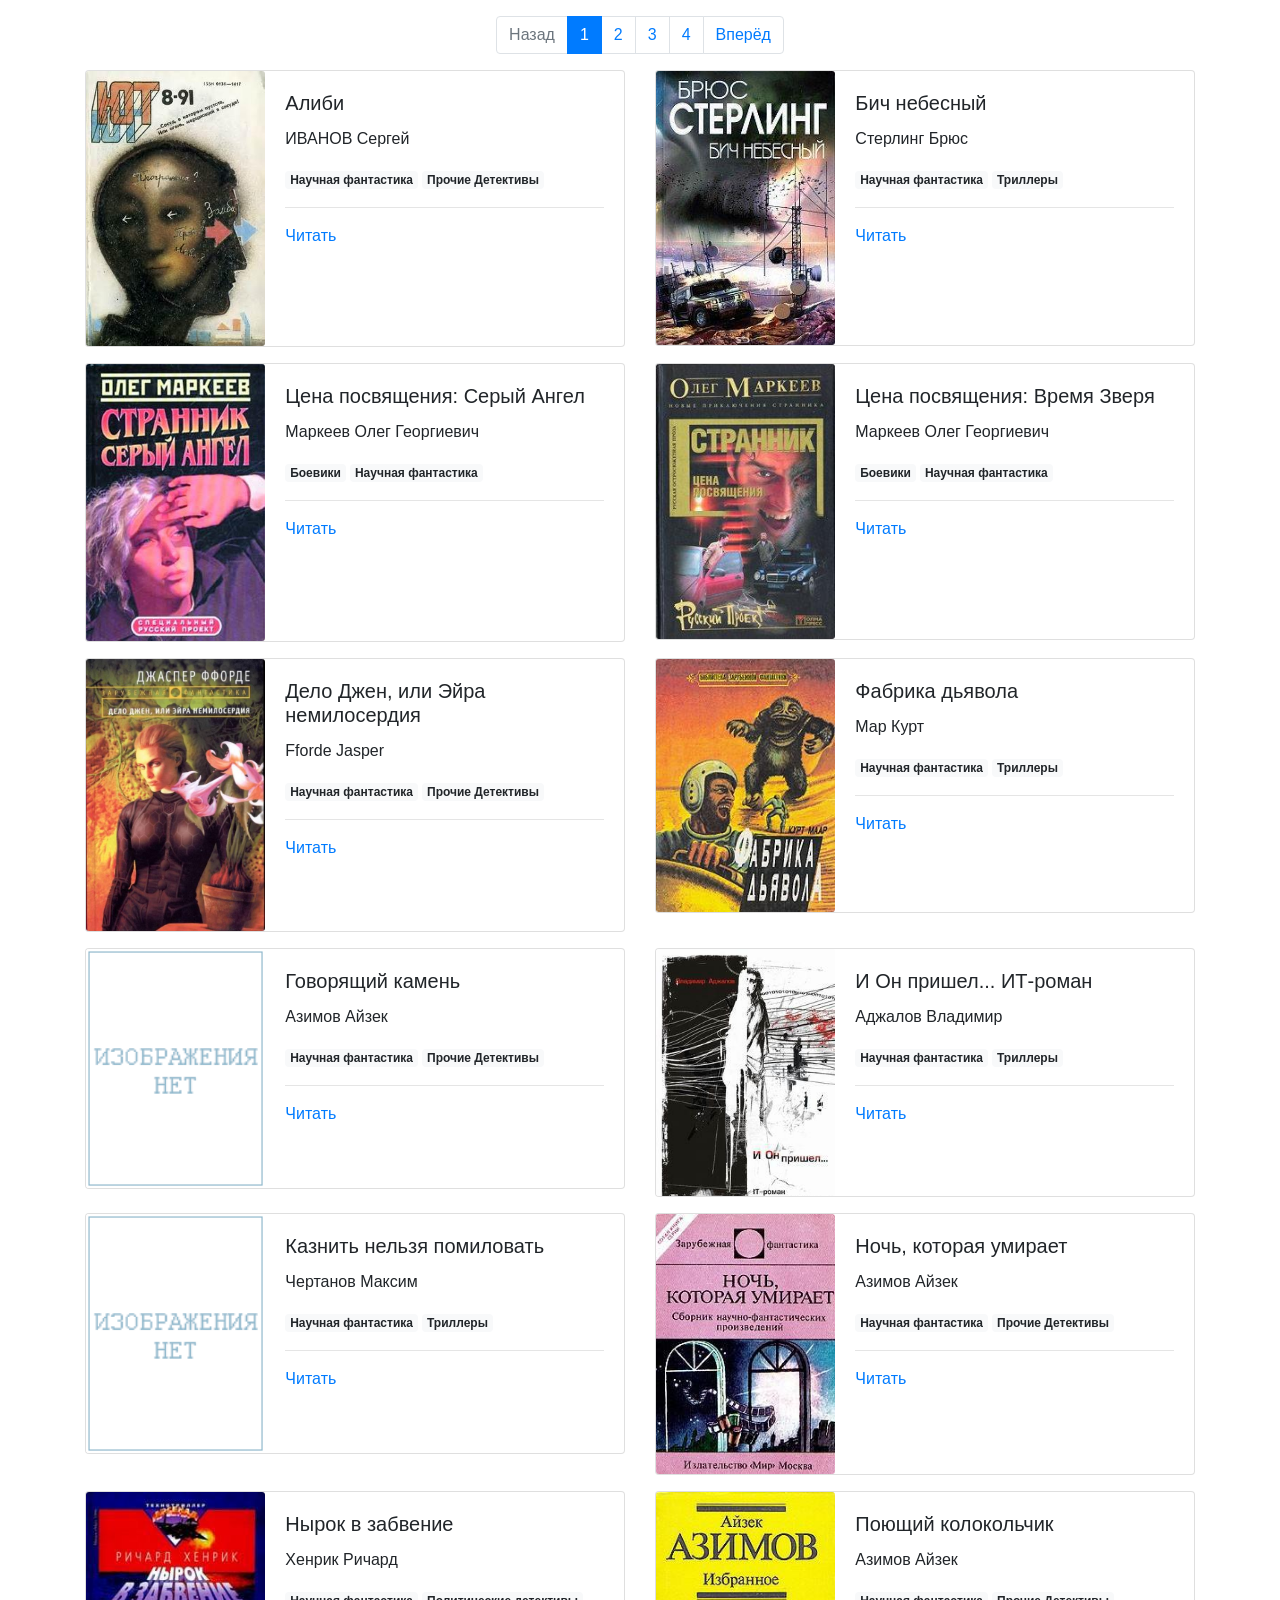
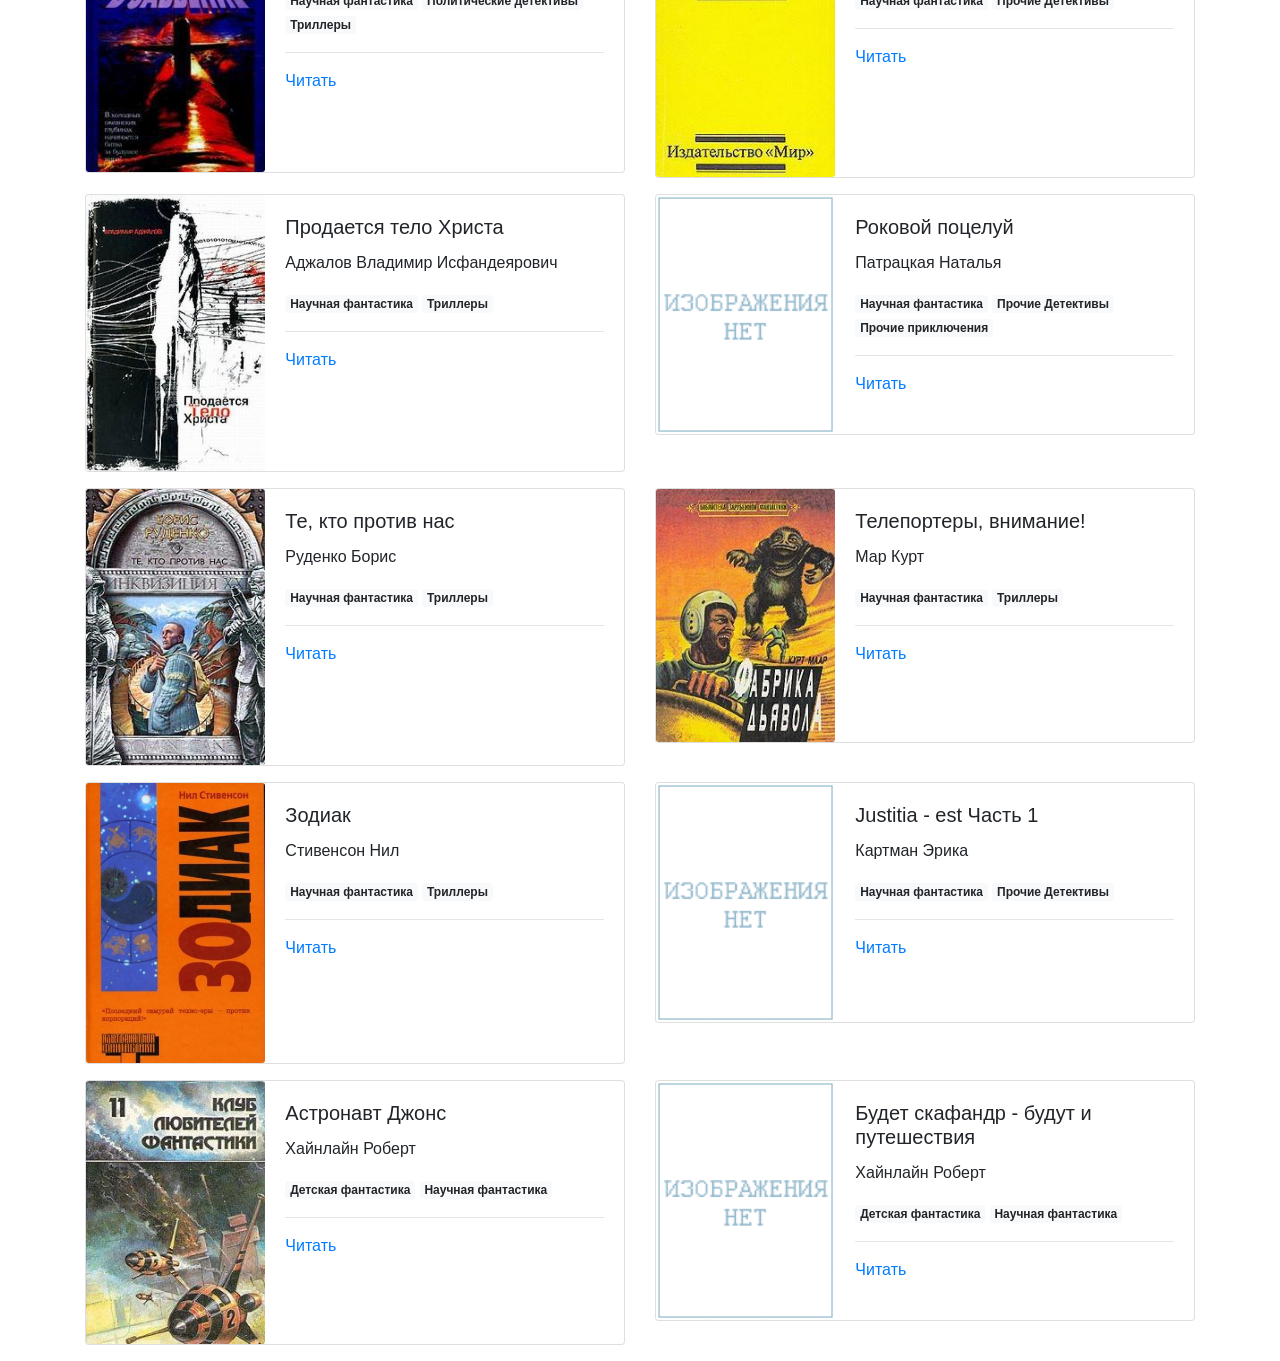
<file: pages/index1.html>
<!doctype html>
<html lang="en">
  <head>
    <!-- Required meta tags -->
    <meta charset="utf-8">
    <meta name="viewport" content="width=device-width, initial-scale=1, shrink-to-fit=no">

    <!-- Bootstrap CSS -->
    <link rel="stylesheet" href="../static/bootstrap.css">

    <link type="image/x-icon" href="../media/favicon.ico" rel="shortcut icon">

    <title>Библиотека фантастики</title>
  </head>
  <body>
    <nav aria-label="Page navigation example">
      <ul class="pagination justify-content-center mt-3">
        
          <li class="page-item disabled"><a class="page-link">Назад</a></li>
        
        
          
            <li class="page-item active"><a class="page-link" href="index1.html">1</a></li>
          
        
          
            <li class="page-item"><a class="page-link" href="index2.html">2</a></li>
          
        
          
            <li class="page-item"><a class="page-link" href="index3.html">3</a></li>
          
        
          
            <li class="page-item"><a class="page-link" href="index4.html">4</a></li>
          
        
        
          <li class="page-item"><a class="page-link" href="index2.html">Вперёд</a></li>
        
      </ul>
    </nav>
    
      <div class="container">
        <div class="row">
          
            <div class="col">
              <div class="card mb-3" style="max-width: 540px;">
                <div class="row no-gutters">
                  <div class="col-md-4">
                    <img src="../imgs/239.jpg" class="card-img" alt="Алиби">
                  </div>
                  <div class="col-md-8">
                    <div class="card-body">
                      <h5 class="card-title">Алиби</h5>
                      <p>ИВАНОВ Сергей</p>
                      
                        <span class="badge badge-light">Научная фантастика</span>
                      
                        <span class="badge badge-light">Прочие Детективы</span>
                      
                      <hr>
                      <a href="../books/%D0%90%D0%BB%D0%B8%D0%B1%D0%B8.txt">Читать</a>
                    </div>
                  </div>
                </div>
              </div>
            </div>
          
            <div class="col">
              <div class="card mb-3" style="max-width: 540px;">
                <div class="row no-gutters">
                  <div class="col-md-4">
                    <img src="../imgs/550.jpg" class="card-img" alt="Бич небесный">
                  </div>
                  <div class="col-md-8">
                    <div class="card-body">
                      <h5 class="card-title">Бич небесный</h5>
                      <p>Стерлинг Брюс</p>
                      
                        <span class="badge badge-light">Научная фантастика</span>
                      
                        <span class="badge badge-light">Триллеры</span>
                      
                      <hr>
                      <a href="../books/%D0%91%D0%B8%D1%87%20%D0%BD%D0%B5%D0%B1%D0%B5%D1%81%D0%BD%D1%8B%D0%B9.txt">Читать</a>
                    </div>
                  </div>
                </div>
              </div>
            </div>
          
        </div>
      </div>
    
      <div class="container">
        <div class="row">
          
            <div class="col">
              <div class="card mb-3" style="max-width: 540px;">
                <div class="row no-gutters">
                  <div class="col-md-4">
                    <img src="../imgs/768.jpg" class="card-img" alt="Цена посвящения: Серый Ангел">
                  </div>
                  <div class="col-md-8">
                    <div class="card-body">
                      <h5 class="card-title">Цена посвящения: Серый Ангел</h5>
                      <p>Маркеев Олег Георгиевич</p>
                      
                        <span class="badge badge-light">Боевики</span>
                      
                        <span class="badge badge-light">Научная фантастика</span>
                      
                      <hr>
                      <a href="../books/%D0%A6%D0%B5%D0%BD%D0%B0%20%D0%BF%D0%BE%D1%81%D0%B2%D1%8F%D1%89%D0%B5%D0%BD%D0%B8%D1%8F%3A%20%D0%A1%D0%B5%D1%80%D1%8B%D0%B9%20%D0%90%D0%BD%D0%B3%D0%B5%D0%BB.txt">Читать</a>
                    </div>
                  </div>
                </div>
              </div>
            </div>
          
            <div class="col">
              <div class="card mb-3" style="max-width: 540px;">
                <div class="row no-gutters">
                  <div class="col-md-4">
                    <img src="../imgs/769.jpg" class="card-img" alt="Цена посвящения: Время Зверя">
                  </div>
                  <div class="col-md-8">
                    <div class="card-body">
                      <h5 class="card-title">Цена посвящения: Время Зверя</h5>
                      <p>Маркеев Олег Георгиевич</p>
                      
                        <span class="badge badge-light">Боевики</span>
                      
                        <span class="badge badge-light">Научная фантастика</span>
                      
                      <hr>
                      <a href="../books/%D0%A6%D0%B5%D0%BD%D0%B0%20%D0%BF%D0%BE%D1%81%D0%B2%D1%8F%D1%89%D0%B5%D0%BD%D0%B8%D1%8F%3A%20%D0%92%D1%80%D0%B5%D0%BC%D1%8F%20%D0%97%D0%B2%D0%B5%D1%80%D1%8F.txt">Читать</a>
                    </div>
                  </div>
                </div>
              </div>
            </div>
          
        </div>
      </div>
    
      <div class="container">
        <div class="row">
          
            <div class="col">
              <div class="card mb-3" style="max-width: 540px;">
                <div class="row no-gutters">
                  <div class="col-md-4">
                    <img src="../imgs/1131.jpg" class="card-img" alt="Дело Джен, или Эйра немилосердия">
                  </div>
                  <div class="col-md-8">
                    <div class="card-body">
                      <h5 class="card-title">Дело Джен, или Эйра немилосердия</h5>
                      <p>Fforde Jasper</p>
                      
                        <span class="badge badge-light">Научная фантастика</span>
                      
                        <span class="badge badge-light">Прочие Детективы</span>
                      
                      <hr>
                      <a href="../books/%D0%94%D0%B5%D0%BB%D0%BE%20%D0%94%D0%B6%D0%B5%D0%BD%2C%20%D0%B8%D0%BB%D0%B8%20%D0%AD%D0%B9%D1%80%D0%B0%20%D0%BD%D0%B5%D0%BC%D0%B8%D0%BB%D0%BE%D1%81%D0%B5%D1%80%D0%B4%D0%B8%D1%8F.txt">Читать</a>
                    </div>
                  </div>
                </div>
              </div>
            </div>
          
            <div class="col">
              <div class="card mb-3" style="max-width: 540px;">
                <div class="row no-gutters">
                  <div class="col-md-4">
                    <img src="../imgs/1715.jpg" class="card-img" alt="Фабрика дьявола">
                  </div>
                  <div class="col-md-8">
                    <div class="card-body">
                      <h5 class="card-title">Фабрика дьявола</h5>
                      <p>Мар Курт</p>
                      
                        <span class="badge badge-light">Научная фантастика</span>
                      
                        <span class="badge badge-light">Триллеры</span>
                      
                      <hr>
                      <a href="../books/%D0%A4%D0%B0%D0%B1%D1%80%D0%B8%D0%BA%D0%B0%20%D0%B4%D1%8C%D1%8F%D0%B2%D0%BE%D0%BB%D0%B0.txt">Читать</a>
                    </div>
                  </div>
                </div>
              </div>
            </div>
          
        </div>
      </div>
    
      <div class="container">
        <div class="row">
          
            <div class="col">
              <div class="card mb-3" style="max-width: 540px;">
                <div class="row no-gutters">
                  <div class="col-md-4">
                    <img src="../imgs/nopic.gif" class="card-img" alt="Говорящий камень">
                  </div>
                  <div class="col-md-8">
                    <div class="card-body">
                      <h5 class="card-title">Говорящий камень</h5>
                      <p>Азимов Айзек</p>
                      
                        <span class="badge badge-light">Научная фантастика</span>
                      
                        <span class="badge badge-light">Прочие Детективы</span>
                      
                      <hr>
                      <a href="../books/%D0%93%D0%BE%D0%B2%D0%BE%D1%80%D1%8F%D1%89%D0%B8%D0%B9%20%D0%BA%D0%B0%D0%BC%D0%B5%D0%BD%D1%8C.txt">Читать</a>
                    </div>
                  </div>
                </div>
              </div>
            </div>
          
            <div class="col">
              <div class="card mb-3" style="max-width: 540px;">
                <div class="row no-gutters">
                  <div class="col-md-4">
                    <img src="../imgs/2043.jpg" class="card-img" alt="И Он пришел... ИТ-роман">
                  </div>
                  <div class="col-md-8">
                    <div class="card-body">
                      <h5 class="card-title">И Он пришел... ИТ-роман</h5>
                      <p>Аджалов Владимир</p>
                      
                        <span class="badge badge-light">Научная фантастика</span>
                      
                        <span class="badge badge-light">Триллеры</span>
                      
                      <hr>
                      <a href="../books/%D0%98%20%D0%9E%D0%BD%20%D0%BF%D1%80%D0%B8%D1%88%D0%B5%D0%BB...%20%D0%98%D0%A2-%D1%80%D0%BE%D0%BC%D0%B0%D0%BD.txt">Читать</a>
                    </div>
                  </div>
                </div>
              </div>
            </div>
          
        </div>
      </div>
    
      <div class="container">
        <div class="row">
          
            <div class="col">
              <div class="card mb-3" style="max-width: 540px;">
                <div class="row no-gutters">
                  <div class="col-md-4">
                    <img src="../imgs/nopic.gif" class="card-img" alt="Казнить нельзя помиловать">
                  </div>
                  <div class="col-md-8">
                    <div class="card-body">
                      <h5 class="card-title">Казнить нельзя помиловать</h5>
                      <p>Чертанов Максим</p>
                      
                        <span class="badge badge-light">Научная фантастика</span>
                      
                        <span class="badge badge-light">Триллеры</span>
                      
                      <hr>
                      <a href="../books/%D0%9A%D0%B0%D0%B7%D0%BD%D0%B8%D1%82%D1%8C%20%D0%BD%D0%B5%D0%BB%D1%8C%D0%B7%D1%8F%20%D0%BF%D0%BE%D0%BC%D0%B8%D0%BB%D0%BE%D0%B2%D0%B0%D1%82%D1%8C.txt">Читать</a>
                    </div>
                  </div>
                </div>
              </div>
            </div>
          
            <div class="col">
              <div class="card mb-3" style="max-width: 540px;">
                <div class="row no-gutters">
                  <div class="col-md-4">
                    <img src="../imgs/4024.jpg" class="card-img" alt="Ночь, которая умирает">
                  </div>
                  <div class="col-md-8">
                    <div class="card-body">
                      <h5 class="card-title">Ночь, которая умирает</h5>
                      <p>Азимов Айзек</p>
                      
                        <span class="badge badge-light">Научная фантастика</span>
                      
                        <span class="badge badge-light">Прочие Детективы</span>
                      
                      <hr>
                      <a href="../books/%D0%9D%D0%BE%D1%87%D1%8C%2C%20%D0%BA%D0%BE%D1%82%D0%BE%D1%80%D0%B0%D1%8F%20%D1%83%D0%BC%D0%B8%D1%80%D0%B0%D0%B5%D1%82.txt">Читать</a>
                    </div>
                  </div>
                </div>
              </div>
            </div>
          
        </div>
      </div>
    
      <div class="container">
        <div class="row">
          
            <div class="col">
              <div class="card mb-3" style="max-width: 540px;">
                <div class="row no-gutters">
                  <div class="col-md-4">
                    <img src="../imgs/4102.jpg" class="card-img" alt="Нырок в забвение">
                  </div>
                  <div class="col-md-8">
                    <div class="card-body">
                      <h5 class="card-title">Нырок в забвение</h5>
                      <p>Хенрик Ричард</p>
                      
                        <span class="badge badge-light">Научная фантастика</span>
                      
                        <span class="badge badge-light">Политические детективы</span>
                      
                        <span class="badge badge-light">Триллеры</span>
                      
                      <hr>
                      <a href="../books/%D0%9D%D1%8B%D1%80%D0%BE%D0%BA%20%D0%B2%20%D0%B7%D0%B0%D0%B1%D0%B2%D0%B5%D0%BD%D0%B8%D0%B5.txt">Читать</a>
                    </div>
                  </div>
                </div>
              </div>
            </div>
          
            <div class="col">
              <div class="card mb-3" style="max-width: 540px;">
                <div class="row no-gutters">
                  <div class="col-md-4">
                    <img src="../imgs/4876.jpg" class="card-img" alt="Поющий колокольчик">
                  </div>
                  <div class="col-md-8">
                    <div class="card-body">
                      <h5 class="card-title">Поющий колокольчик</h5>
                      <p>Азимов Айзек</p>
                      
                        <span class="badge badge-light">Научная фантастика</span>
                      
                        <span class="badge badge-light">Прочие Детективы</span>
                      
                      <hr>
                      <a href="../books/%D0%9F%D0%BE%D1%8E%D1%89%D0%B8%D0%B9%20%D0%BA%D0%BE%D0%BB%D0%BE%D0%BA%D0%BE%D0%BB%D1%8C%D1%87%D0%B8%D0%BA.txt">Читать</a>
                    </div>
                  </div>
                </div>
              </div>
            </div>
          
        </div>
      </div>
    
      <div class="container">
        <div class="row">
          
            <div class="col">
              <div class="card mb-3" style="max-width: 540px;">
                <div class="row no-gutters">
                  <div class="col-md-4">
                    <img src="../imgs/5299.jpg" class="card-img" alt="Продается тело Христа">
                  </div>
                  <div class="col-md-8">
                    <div class="card-body">
                      <h5 class="card-title">Продается тело Христа</h5>
                      <p>Аджалов Владимир Исфандеярович</p>
                      
                        <span class="badge badge-light">Научная фантастика</span>
                      
                        <span class="badge badge-light">Триллеры</span>
                      
                      <hr>
                      <a href="../books/%D0%9F%D1%80%D0%BE%D0%B4%D0%B0%D0%B5%D1%82%D1%81%D1%8F%20%D1%82%D0%B5%D0%BB%D0%BE%20%D0%A5%D1%80%D0%B8%D1%81%D1%82%D0%B0.txt">Читать</a>
                    </div>
                  </div>
                </div>
              </div>
            </div>
          
            <div class="col">
              <div class="card mb-3" style="max-width: 540px;">
                <div class="row no-gutters">
                  <div class="col-md-4">
                    <img src="../imgs/nopic.gif" class="card-img" alt="Роковой поцелуй">
                  </div>
                  <div class="col-md-8">
                    <div class="card-body">
                      <h5 class="card-title">Роковой поцелуй</h5>
                      <p>Патрацкая Наталья</p>
                      
                        <span class="badge badge-light">Научная фантастика</span>
                      
                        <span class="badge badge-light">Прочие Детективы</span>
                      
                        <span class="badge badge-light">Прочие приключения</span>
                      
                      <hr>
                      <a href="../books/%D0%A0%D0%BE%D0%BA%D0%BE%D0%B2%D0%BE%D0%B9%20%D0%BF%D0%BE%D1%86%D0%B5%D0%BB%D1%83%D0%B9.txt">Читать</a>
                    </div>
                  </div>
                </div>
              </div>
            </div>
          
        </div>
      </div>
    
      <div class="container">
        <div class="row">
          
            <div class="col">
              <div class="card mb-3" style="max-width: 540px;">
                <div class="row no-gutters">
                  <div class="col-md-4">
                    <img src="../imgs/6758.jpg" class="card-img" alt="Те, кто против нас">
                  </div>
                  <div class="col-md-8">
                    <div class="card-body">
                      <h5 class="card-title">Те, кто против нас</h5>
                      <p>Руденко Борис</p>
                      
                        <span class="badge badge-light">Научная фантастика</span>
                      
                        <span class="badge badge-light">Триллеры</span>
                      
                      <hr>
                      <a href="../books/%D0%A2%D0%B5%2C%20%D0%BA%D1%82%D0%BE%20%D0%BF%D1%80%D0%BE%D1%82%D0%B8%D0%B2%20%D0%BD%D0%B0%D1%81.txt">Читать</a>
                    </div>
                  </div>
                </div>
              </div>
            </div>
          
            <div class="col">
              <div class="card mb-3" style="max-width: 540px;">
                <div class="row no-gutters">
                  <div class="col-md-4">
                    <img src="../imgs/6766.jpg" class="card-img" alt="Телепортеры, внимание!">
                  </div>
                  <div class="col-md-8">
                    <div class="card-body">
                      <h5 class="card-title">Телепортеры, внимание!</h5>
                      <p>Мар Курт</p>
                      
                        <span class="badge badge-light">Научная фантастика</span>
                      
                        <span class="badge badge-light">Триллеры</span>
                      
                      <hr>
                      <a href="../books/%D0%A2%D0%B5%D0%BB%D0%B5%D0%BF%D0%BE%D1%80%D1%82%D0%B5%D1%80%D1%8B%2C%20%D0%B2%D0%BD%D0%B8%D0%BC%D0%B0%D0%BD%D0%B8%D0%B5%21.txt">Читать</a>
                    </div>
                  </div>
                </div>
              </div>
            </div>
          
        </div>
      </div>
    
      <div class="container">
        <div class="row">
          
            <div class="col">
              <div class="card mb-3" style="max-width: 540px;">
                <div class="row no-gutters">
                  <div class="col-md-4">
                    <img src="../imgs/8283.jpg" class="card-img" alt="Зодиак">
                  </div>
                  <div class="col-md-8">
                    <div class="card-body">
                      <h5 class="card-title">Зодиак</h5>
                      <p>Стивенсон Нил</p>
                      
                        <span class="badge badge-light">Научная фантастика</span>
                      
                        <span class="badge badge-light">Триллеры</span>
                      
                      <hr>
                      <a href="../books/%D0%97%D0%BE%D0%B4%D0%B8%D0%B0%D0%BA.txt">Читать</a>
                    </div>
                  </div>
                </div>
              </div>
            </div>
          
            <div class="col">
              <div class="card mb-3" style="max-width: 540px;">
                <div class="row no-gutters">
                  <div class="col-md-4">
                    <img src="../imgs/nopic.gif" class="card-img" alt="Justitia - est Часть 1">
                  </div>
                  <div class="col-md-8">
                    <div class="card-body">
                      <h5 class="card-title">Justitia - est Часть 1</h5>
                      <p>Картман Эрика</p>
                      
                        <span class="badge badge-light">Научная фантастика</span>
                      
                        <span class="badge badge-light">Прочие Детективы</span>
                      
                      <hr>
                      <a href="../books/Justitia%20-%20est%20%D0%A7%D0%B0%D1%81%D1%82%D1%8C%201.txt">Читать</a>
                    </div>
                  </div>
                </div>
              </div>
            </div>
          
        </div>
      </div>
    
      <div class="container">
        <div class="row">
          
            <div class="col">
              <div class="card mb-3" style="max-width: 540px;">
                <div class="row no-gutters">
                  <div class="col-md-4">
                    <img src="../imgs/8902.jpg" class="card-img" alt="Астронавт Джонс">
                  </div>
                  <div class="col-md-8">
                    <div class="card-body">
                      <h5 class="card-title">Астронавт Джонс</h5>
                      <p>Хайнлайн Роберт</p>
                      
                        <span class="badge badge-light">Детская фантастика</span>
                      
                        <span class="badge badge-light">Научная фантастика</span>
                      
                      <hr>
                      <a href="../books/%D0%90%D1%81%D1%82%D1%80%D0%BE%D0%BD%D0%B0%D0%B2%D1%82%20%D0%94%D0%B6%D0%BE%D0%BD%D1%81.txt">Читать</a>
                    </div>
                  </div>
                </div>
              </div>
            </div>
          
            <div class="col">
              <div class="card mb-3" style="max-width: 540px;">
                <div class="row no-gutters">
                  <div class="col-md-4">
                    <img src="../imgs/nopic.gif" class="card-img" alt="Будет скафандр - будут и путешествия">
                  </div>
                  <div class="col-md-8">
                    <div class="card-body">
                      <h5 class="card-title">Будет скафандр - будут и путешествия</h5>
                      <p>Хайнлайн Роберт</p>
                      
                        <span class="badge badge-light">Детская фантастика</span>
                      
                        <span class="badge badge-light">Научная фантастика</span>
                      
                      <hr>
                      <a href="../books/%D0%91%D1%83%D0%B4%D0%B5%D1%82%20%D1%81%D0%BA%D0%B0%D1%84%D0%B0%D0%BD%D0%B4%D1%80%20-%20%D0%B1%D1%83%D0%B4%D1%83%D1%82%20%D0%B8%20%D0%BF%D1%83%D1%82%D0%B5%D1%88%D0%B5%D1%81%D1%82%D0%B2%D0%B8%D1%8F.txt">Читать</a>
                    </div>
                  </div>
                </div>
              </div>
            </div>
          
        </div>
      </div>
    

    <!-- Optional JavaScript; choose one of the two! -->

    <script src="../static/jquery.js"></script>
    <script src="../static/bootstrap.js"></script>

  </body>
</html>
</file>
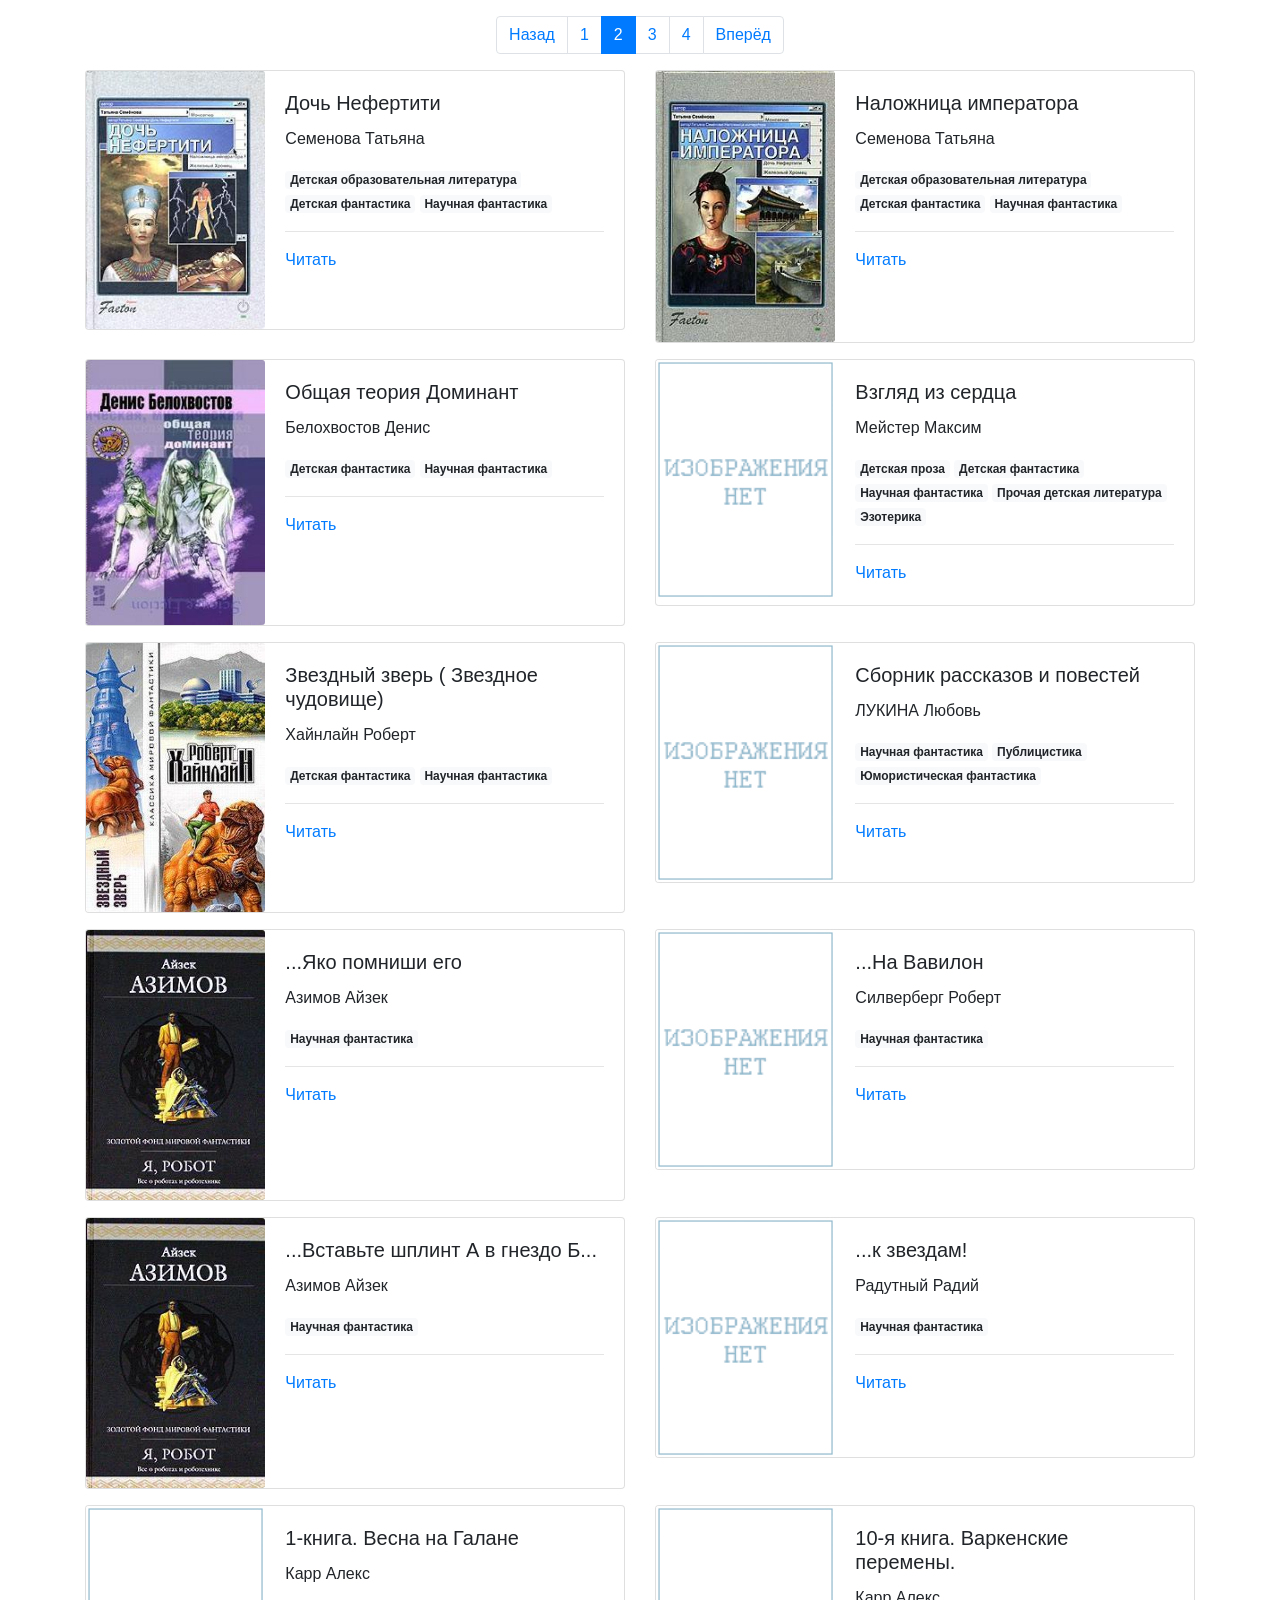
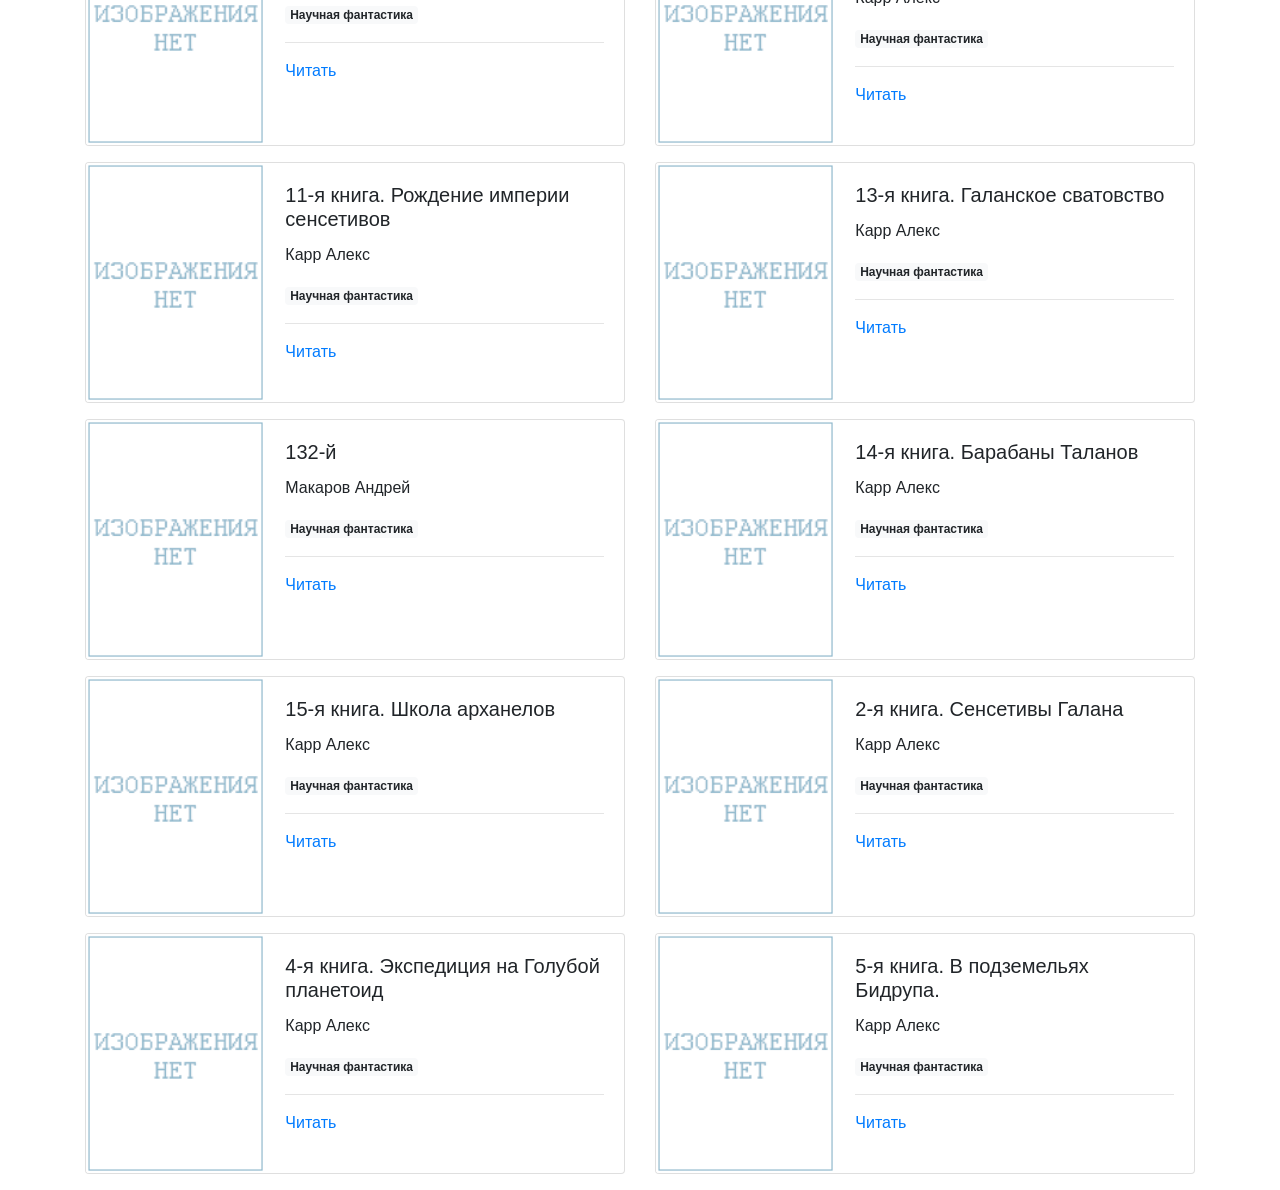
<file: pages/index2.html>
<!doctype html>
<html lang="en">
  <head>
    <!-- Required meta tags -->
    <meta charset="utf-8">
    <meta name="viewport" content="width=device-width, initial-scale=1, shrink-to-fit=no">

    <!-- Bootstrap CSS -->
    <link rel="stylesheet" href="../static/bootstrap.css">

    <link type="image/x-icon" href="../media/favicon.ico" rel="shortcut icon">

    <title>Библиотека фантастики</title>
  </head>
  <body>
    <nav aria-label="Page navigation example">
      <ul class="pagination justify-content-center mt-3">
        
          <li class="page-item"><a class="page-link" href="index1.html">Назад</a></li>
        
        
          
            <li class="page-item"><a class="page-link" href="index1.html">1</a></li>
          
        
          
            <li class="page-item active"><a class="page-link" href="index2.html">2</a></li>
          
        
          
            <li class="page-item"><a class="page-link" href="index3.html">3</a></li>
          
        
          
            <li class="page-item"><a class="page-link" href="index4.html">4</a></li>
          
        
        
          <li class="page-item"><a class="page-link" href="index3.html">Вперёд</a></li>
        
      </ul>
    </nav>
    
      <div class="container">
        <div class="row">
          
            <div class="col">
              <div class="card mb-3" style="max-width: 540px;">
                <div class="row no-gutters">
                  <div class="col-md-4">
                    <img src="../imgs/9402.jpg" class="card-img" alt="Дочь Нефертити">
                  </div>
                  <div class="col-md-8">
                    <div class="card-body">
                      <h5 class="card-title">Дочь Нефертити</h5>
                      <p>Семенова Татьяна</p>
                      
                        <span class="badge badge-light">Детская образовательная литература</span>
                      
                        <span class="badge badge-light">Детская фантастика</span>
                      
                        <span class="badge badge-light">Научная фантастика</span>
                      
                      <hr>
                      <a href="../books/%D0%94%D0%BE%D1%87%D1%8C%20%D0%9D%D0%B5%D1%84%D0%B5%D1%80%D1%82%D0%B8%D1%82%D0%B8.txt">Читать</a>
                    </div>
                  </div>
                </div>
              </div>
            </div>
          
            <div class="col">
              <div class="card mb-3" style="max-width: 540px;">
                <div class="row no-gutters">
                  <div class="col-md-4">
                    <img src="../imgs/10768.jpg" class="card-img" alt="Наложница императора">
                  </div>
                  <div class="col-md-8">
                    <div class="card-body">
                      <h5 class="card-title">Наложница императора</h5>
                      <p>Семенова Татьяна</p>
                      
                        <span class="badge badge-light">Детская образовательная литература</span>
                      
                        <span class="badge badge-light">Детская фантастика</span>
                      
                        <span class="badge badge-light">Научная фантастика</span>
                      
                      <hr>
                      <a href="../books/%D0%9D%D0%B0%D0%BB%D0%BE%D0%B6%D0%BD%D0%B8%D1%86%D0%B0%20%D0%B8%D0%BC%D0%BF%D0%B5%D1%80%D0%B0%D1%82%D0%BE%D1%80%D0%B0.txt">Читать</a>
                    </div>
                  </div>
                </div>
              </div>
            </div>
          
        </div>
      </div>
    
      <div class="container">
        <div class="row">
          
            <div class="col">
              <div class="card mb-3" style="max-width: 540px;">
                <div class="row no-gutters">
                  <div class="col-md-4">
                    <img src="../imgs/10923.jpg" class="card-img" alt="Общая теория Доминант">
                  </div>
                  <div class="col-md-8">
                    <div class="card-body">
                      <h5 class="card-title">Общая теория Доминант</h5>
                      <p>Белохвостов Денис</p>
                      
                        <span class="badge badge-light">Детская фантастика</span>
                      
                        <span class="badge badge-light">Научная фантастика</span>
                      
                      <hr>
                      <a href="../books/%D0%9E%D0%B1%D1%89%D0%B0%D1%8F%20%D1%82%D0%B5%D0%BE%D1%80%D0%B8%D1%8F%20%D0%94%D0%BE%D0%BC%D0%B8%D0%BD%D0%B0%D0%BD%D1%82.txt">Читать</a>
                    </div>
                  </div>
                </div>
              </div>
            </div>
          
            <div class="col">
              <div class="card mb-3" style="max-width: 540px;">
                <div class="row no-gutters">
                  <div class="col-md-4">
                    <img src="../imgs/nopic.gif" class="card-img" alt="Взгляд из сердца">
                  </div>
                  <div class="col-md-8">
                    <div class="card-body">
                      <h5 class="card-title">Взгляд из сердца</h5>
                      <p>Мейстер Максим</p>
                      
                        <span class="badge badge-light">Детская проза</span>
                      
                        <span class="badge badge-light">Детская фантастика</span>
                      
                        <span class="badge badge-light">Научная фантастика</span>
                      
                        <span class="badge badge-light">Прочая детская литература</span>
                      
                        <span class="badge badge-light">Эзотерика</span>
                      
                      <hr>
                      <a href="../books/%D0%92%D0%B7%D0%B3%D0%BB%D1%8F%D0%B4%20%D0%B8%D0%B7%20%D1%81%D0%B5%D1%80%D0%B4%D1%86%D0%B0.txt">Читать</a>
                    </div>
                  </div>
                </div>
              </div>
            </div>
          
        </div>
      </div>
    
      <div class="container">
        <div class="row">
          
            <div class="col">
              <div class="card mb-3" style="max-width: 540px;">
                <div class="row no-gutters">
                  <div class="col-md-4">
                    <img src="../imgs/13038.jpg" class="card-img" alt="Звездный зверь ( Звездное чудовище)">
                  </div>
                  <div class="col-md-8">
                    <div class="card-body">
                      <h5 class="card-title">Звездный зверь ( Звездное чудовище)</h5>
                      <p>Хайнлайн Роберт</p>
                      
                        <span class="badge badge-light">Детская фантастика</span>
                      
                        <span class="badge badge-light">Научная фантастика</span>
                      
                      <hr>
                      <a href="../books/%D0%97%D0%B2%D0%B5%D0%B7%D0%B4%D0%BD%D1%8B%D0%B9%20%D0%B7%D0%B2%D0%B5%D1%80%D1%8C%20%28%20%D0%97%D0%B2%D0%B5%D0%B7%D0%B4%D0%BD%D0%BE%D0%B5%20%D1%87%D1%83%D0%B4%D0%BE%D0%B2%D0%B8%D1%89%D0%B5%29.txt">Читать</a>
                    </div>
                  </div>
                </div>
              </div>
            </div>
          
            <div class="col">
              <div class="card mb-3" style="max-width: 540px;">
                <div class="row no-gutters">
                  <div class="col-md-4">
                    <img src="../imgs/nopic.gif" class="card-img" alt="Сборник рассказов и повестей">
                  </div>
                  <div class="col-md-8">
                    <div class="card-body">
                      <h5 class="card-title">Сборник рассказов и повестей</h5>
                      <p>ЛУКИНА Любовь</p>
                      
                        <span class="badge badge-light">Научная фантастика</span>
                      
                        <span class="badge badge-light">Публицистика</span>
                      
                        <span class="badge badge-light">Юмористическая фантастика</span>
                      
                      <hr>
                      <a href="../books/%D0%A1%D0%B1%D0%BE%D1%80%D0%BD%D0%B8%D0%BA%20%D1%80%D0%B0%D1%81%D1%81%D0%BA%D0%B0%D0%B7%D0%BE%D0%B2%20%D0%B8%20%D0%BF%D0%BE%D0%B2%D0%B5%D1%81%D1%82%D0%B5%D0%B9.txt">Читать</a>
                    </div>
                  </div>
                </div>
              </div>
            </div>
          
        </div>
      </div>
    
      <div class="container">
        <div class="row">
          
            <div class="col">
              <div class="card mb-3" style="max-width: 540px;">
                <div class="row no-gutters">
                  <div class="col-md-4">
                    <img src="../imgs/18919.jpg" class="card-img" alt="...Яко помниши его">
                  </div>
                  <div class="col-md-8">
                    <div class="card-body">
                      <h5 class="card-title">...Яко помниши его</h5>
                      <p>Азимов Айзек</p>
                      
                        <span class="badge badge-light">Научная фантастика</span>
                      
                      <hr>
                      <a href="../books/...%D0%AF%D0%BA%D0%BE%20%D0%BF%D0%BE%D0%BC%D0%BD%D0%B8%D1%88%D0%B8%20%D0%B5%D0%B3%D0%BE.txt">Читать</a>
                    </div>
                  </div>
                </div>
              </div>
            </div>
          
            <div class="col">
              <div class="card mb-3" style="max-width: 540px;">
                <div class="row no-gutters">
                  <div class="col-md-4">
                    <img src="../imgs/nopic.gif" class="card-img" alt="...На Вавилон">
                  </div>
                  <div class="col-md-8">
                    <div class="card-body">
                      <h5 class="card-title">...На Вавилон</h5>
                      <p>Силверберг Роберт</p>
                      
                        <span class="badge badge-light">Научная фантастика</span>
                      
                      <hr>
                      <a href="../books/...%D0%9D%D0%B0%20%D0%92%D0%B0%D0%B2%D0%B8%D0%BB%D0%BE%D0%BD.txt">Читать</a>
                    </div>
                  </div>
                </div>
              </div>
            </div>
          
        </div>
      </div>
    
      <div class="container">
        <div class="row">
          
            <div class="col">
              <div class="card mb-3" style="max-width: 540px;">
                <div class="row no-gutters">
                  <div class="col-md-4">
                    <img src="../imgs/18921.jpg" class="card-img" alt="...Вставьте шплинт А в гнездо Б...">
                  </div>
                  <div class="col-md-8">
                    <div class="card-body">
                      <h5 class="card-title">...Вставьте шплинт А в гнездо Б...</h5>
                      <p>Азимов Айзек</p>
                      
                        <span class="badge badge-light">Научная фантастика</span>
                      
                      <hr>
                      <a href="../books/...%D0%92%D1%81%D1%82%D0%B0%D0%B2%D1%8C%D1%82%D0%B5%20%D1%88%D0%BF%D0%BB%D0%B8%D0%BD%D1%82%20%D0%90%20%D0%B2%20%D0%B3%D0%BD%D0%B5%D0%B7%D0%B4%D0%BE%20%D0%91....txt">Читать</a>
                    </div>
                  </div>
                </div>
              </div>
            </div>
          
            <div class="col">
              <div class="card mb-3" style="max-width: 540px;">
                <div class="row no-gutters">
                  <div class="col-md-4">
                    <img src="../imgs/nopic.gif" class="card-img" alt="...к звездам!">
                  </div>
                  <div class="col-md-8">
                    <div class="card-body">
                      <h5 class="card-title">...к звездам!</h5>
                      <p>Радутный Радий</p>
                      
                        <span class="badge badge-light">Научная фантастика</span>
                      
                      <hr>
                      <a href="../books/...%D0%BA%20%D0%B7%D0%B2%D0%B5%D0%B7%D0%B4%D0%B0%D0%BC%21.txt">Читать</a>
                    </div>
                  </div>
                </div>
              </div>
            </div>
          
        </div>
      </div>
    
      <div class="container">
        <div class="row">
          
            <div class="col">
              <div class="card mb-3" style="max-width: 540px;">
                <div class="row no-gutters">
                  <div class="col-md-4">
                    <img src="../imgs/nopic.gif" class="card-img" alt="1-книга. Весна на Галане">
                  </div>
                  <div class="col-md-8">
                    <div class="card-body">
                      <h5 class="card-title">1-книга. Весна на Галане</h5>
                      <p>Карр Алекс</p>
                      
                        <span class="badge badge-light">Научная фантастика</span>
                      
                      <hr>
                      <a href="../books/1-%D0%BA%D0%BD%D0%B8%D0%B3%D0%B0.%20%D0%92%D0%B5%D1%81%D0%BD%D0%B0%20%D0%BD%D0%B0%20%D0%93%D0%B0%D0%BB%D0%B0%D0%BD%D0%B5.txt">Читать</a>
                    </div>
                  </div>
                </div>
              </div>
            </div>
          
            <div class="col">
              <div class="card mb-3" style="max-width: 540px;">
                <div class="row no-gutters">
                  <div class="col-md-4">
                    <img src="../imgs/nopic.gif" class="card-img" alt="10-я книга. Варкенские перемены.">
                  </div>
                  <div class="col-md-8">
                    <div class="card-body">
                      <h5 class="card-title">10-я книга. Варкенские перемены.</h5>
                      <p>Карр Алекс</p>
                      
                        <span class="badge badge-light">Научная фантастика</span>
                      
                      <hr>
                      <a href="../books/10-%D1%8F%20%D0%BA%D0%BD%D0%B8%D0%B3%D0%B0.%20%D0%92%D0%B0%D1%80%D0%BA%D0%B5%D0%BD%D1%81%D0%BA%D0%B8%D0%B5%20%D0%BF%D0%B5%D1%80%D0%B5%D0%BC%D0%B5%D0%BD%D1%8B..txt">Читать</a>
                    </div>
                  </div>
                </div>
              </div>
            </div>
          
        </div>
      </div>
    
      <div class="container">
        <div class="row">
          
            <div class="col">
              <div class="card mb-3" style="max-width: 540px;">
                <div class="row no-gutters">
                  <div class="col-md-4">
                    <img src="../imgs/nopic.gif" class="card-img" alt="11-я книга. Рождение империи сенсетивов">
                  </div>
                  <div class="col-md-8">
                    <div class="card-body">
                      <h5 class="card-title">11-я книга. Рождение империи сенсетивов</h5>
                      <p>Карр Алекс</p>
                      
                        <span class="badge badge-light">Научная фантастика</span>
                      
                      <hr>
                      <a href="../books/11-%D1%8F%20%D0%BA%D0%BD%D0%B8%D0%B3%D0%B0.%20%D0%A0%D0%BE%D0%B6%D0%B4%D0%B5%D0%BD%D0%B8%D0%B5%20%D0%B8%D0%BC%D0%BF%D0%B5%D1%80%D0%B8%D0%B8%20%D1%81%D0%B5%D0%BD%D1%81%D0%B5%D1%82%D0%B8%D0%B2%D0%BE%D0%B2.txt">Читать</a>
                    </div>
                  </div>
                </div>
              </div>
            </div>
          
            <div class="col">
              <div class="card mb-3" style="max-width: 540px;">
                <div class="row no-gutters">
                  <div class="col-md-4">
                    <img src="../imgs/nopic.gif" class="card-img" alt="13-я книга. Галанское сватовство">
                  </div>
                  <div class="col-md-8">
                    <div class="card-body">
                      <h5 class="card-title">13-я книга. Галанское сватовство</h5>
                      <p>Карр Алекс</p>
                      
                        <span class="badge badge-light">Научная фантастика</span>
                      
                      <hr>
                      <a href="../books/13-%D1%8F%20%D0%BA%D0%BD%D0%B8%D0%B3%D0%B0.%20%D0%93%D0%B0%D0%BB%D0%B0%D0%BD%D1%81%D0%BA%D0%BE%D0%B5%20%D1%81%D0%B2%D0%B0%D1%82%D0%BE%D0%B2%D1%81%D1%82%D0%B2%D0%BE.txt">Читать</a>
                    </div>
                  </div>
                </div>
              </div>
            </div>
          
        </div>
      </div>
    
      <div class="container">
        <div class="row">
          
            <div class="col">
              <div class="card mb-3" style="max-width: 540px;">
                <div class="row no-gutters">
                  <div class="col-md-4">
                    <img src="../imgs/nopic.gif" class="card-img" alt="132-й">
                  </div>
                  <div class="col-md-8">
                    <div class="card-body">
                      <h5 class="card-title">132-й</h5>
                      <p>Макаров Андрей</p>
                      
                        <span class="badge badge-light">Научная фантастика</span>
                      
                      <hr>
                      <a href="../books/132-%D0%B9.txt">Читать</a>
                    </div>
                  </div>
                </div>
              </div>
            </div>
          
            <div class="col">
              <div class="card mb-3" style="max-width: 540px;">
                <div class="row no-gutters">
                  <div class="col-md-4">
                    <img src="../imgs/nopic.gif" class="card-img" alt="14-я книга. Барабаны Таланов">
                  </div>
                  <div class="col-md-8">
                    <div class="card-body">
                      <h5 class="card-title">14-я книга. Барабаны Таланов</h5>
                      <p>Карр Алекс</p>
                      
                        <span class="badge badge-light">Научная фантастика</span>
                      
                      <hr>
                      <a href="../books/14-%D1%8F%20%D0%BA%D0%BD%D0%B8%D0%B3%D0%B0.%20%D0%91%D0%B0%D1%80%D0%B0%D0%B1%D0%B0%D0%BD%D1%8B%20%D0%A2%D0%B0%D0%BB%D0%B0%D0%BD%D0%BE%D0%B2.txt">Читать</a>
                    </div>
                  </div>
                </div>
              </div>
            </div>
          
        </div>
      </div>
    
      <div class="container">
        <div class="row">
          
            <div class="col">
              <div class="card mb-3" style="max-width: 540px;">
                <div class="row no-gutters">
                  <div class="col-md-4">
                    <img src="../imgs/nopic.gif" class="card-img" alt="15-я книга. Школа арханелов">
                  </div>
                  <div class="col-md-8">
                    <div class="card-body">
                      <h5 class="card-title">15-я книга. Школа арханелов</h5>
                      <p>Карр Алекс</p>
                      
                        <span class="badge badge-light">Научная фантастика</span>
                      
                      <hr>
                      <a href="../books/15-%D1%8F%20%D0%BA%D0%BD%D0%B8%D0%B3%D0%B0.%20%D0%A8%D0%BA%D0%BE%D0%BB%D0%B0%20%D0%B0%D1%80%D1%85%D0%B0%D0%BD%D0%B5%D0%BB%D0%BE%D0%B2.txt">Читать</a>
                    </div>
                  </div>
                </div>
              </div>
            </div>
          
            <div class="col">
              <div class="card mb-3" style="max-width: 540px;">
                <div class="row no-gutters">
                  <div class="col-md-4">
                    <img src="../imgs/nopic.gif" class="card-img" alt="2-я книга. Сенсетивы Галана">
                  </div>
                  <div class="col-md-8">
                    <div class="card-body">
                      <h5 class="card-title">2-я книга. Сенсетивы Галана</h5>
                      <p>Карр Алекс</p>
                      
                        <span class="badge badge-light">Научная фантастика</span>
                      
                      <hr>
                      <a href="../books/2-%D1%8F%20%D0%BA%D0%BD%D0%B8%D0%B3%D0%B0.%20%D0%A1%D0%B5%D0%BD%D1%81%D0%B5%D1%82%D0%B8%D0%B2%D1%8B%20%D0%93%D0%B0%D0%BB%D0%B0%D0%BD%D0%B0.txt">Читать</a>
                    </div>
                  </div>
                </div>
              </div>
            </div>
          
        </div>
      </div>
    
      <div class="container">
        <div class="row">
          
            <div class="col">
              <div class="card mb-3" style="max-width: 540px;">
                <div class="row no-gutters">
                  <div class="col-md-4">
                    <img src="../imgs/nopic.gif" class="card-img" alt="4-я книга. Экспедиция на Голубой планетоид">
                  </div>
                  <div class="col-md-8">
                    <div class="card-body">
                      <h5 class="card-title">4-я книга. Экспедиция на Голубой планетоид</h5>
                      <p>Карр Алекс</p>
                      
                        <span class="badge badge-light">Научная фантастика</span>
                      
                      <hr>
                      <a href="../books/4-%D1%8F%20%D0%BA%D0%BD%D0%B8%D0%B3%D0%B0.%20%D0%AD%D0%BA%D1%81%D0%BF%D0%B5%D0%B4%D0%B8%D1%86%D0%B8%D1%8F%20%D0%BD%D0%B0%20%D0%93%D0%BE%D0%BB%D1%83%D0%B1%D0%BE%D0%B9%20%D0%BF%D0%BB%D0%B0%D0%BD%D0%B5%D1%82%D0%BE%D0%B8%D0%B4.txt">Читать</a>
                    </div>
                  </div>
                </div>
              </div>
            </div>
          
            <div class="col">
              <div class="card mb-3" style="max-width: 540px;">
                <div class="row no-gutters">
                  <div class="col-md-4">
                    <img src="../imgs/nopic.gif" class="card-img" alt="5-я книга. В подземельях Бидрупа.">
                  </div>
                  <div class="col-md-8">
                    <div class="card-body">
                      <h5 class="card-title">5-я книга. В подземельях Бидрупа.</h5>
                      <p>Карр Алекс</p>
                      
                        <span class="badge badge-light">Научная фантастика</span>
                      
                      <hr>
                      <a href="../books/5-%D1%8F%20%D0%BA%D0%BD%D0%B8%D0%B3%D0%B0.%20%D0%92%20%D0%BF%D0%BE%D0%B4%D0%B7%D0%B5%D0%BC%D0%B5%D0%BB%D1%8C%D1%8F%D1%85%20%D0%91%D0%B8%D0%B4%D1%80%D1%83%D0%BF%D0%B0..txt">Читать</a>
                    </div>
                  </div>
                </div>
              </div>
            </div>
          
        </div>
      </div>
    

    <!-- Optional JavaScript; choose one of the two! -->

    <script src="../static/jquery.js"></script>
    <script src="../static/bootstrap.js"></script>

  </body>
</html>
</file>
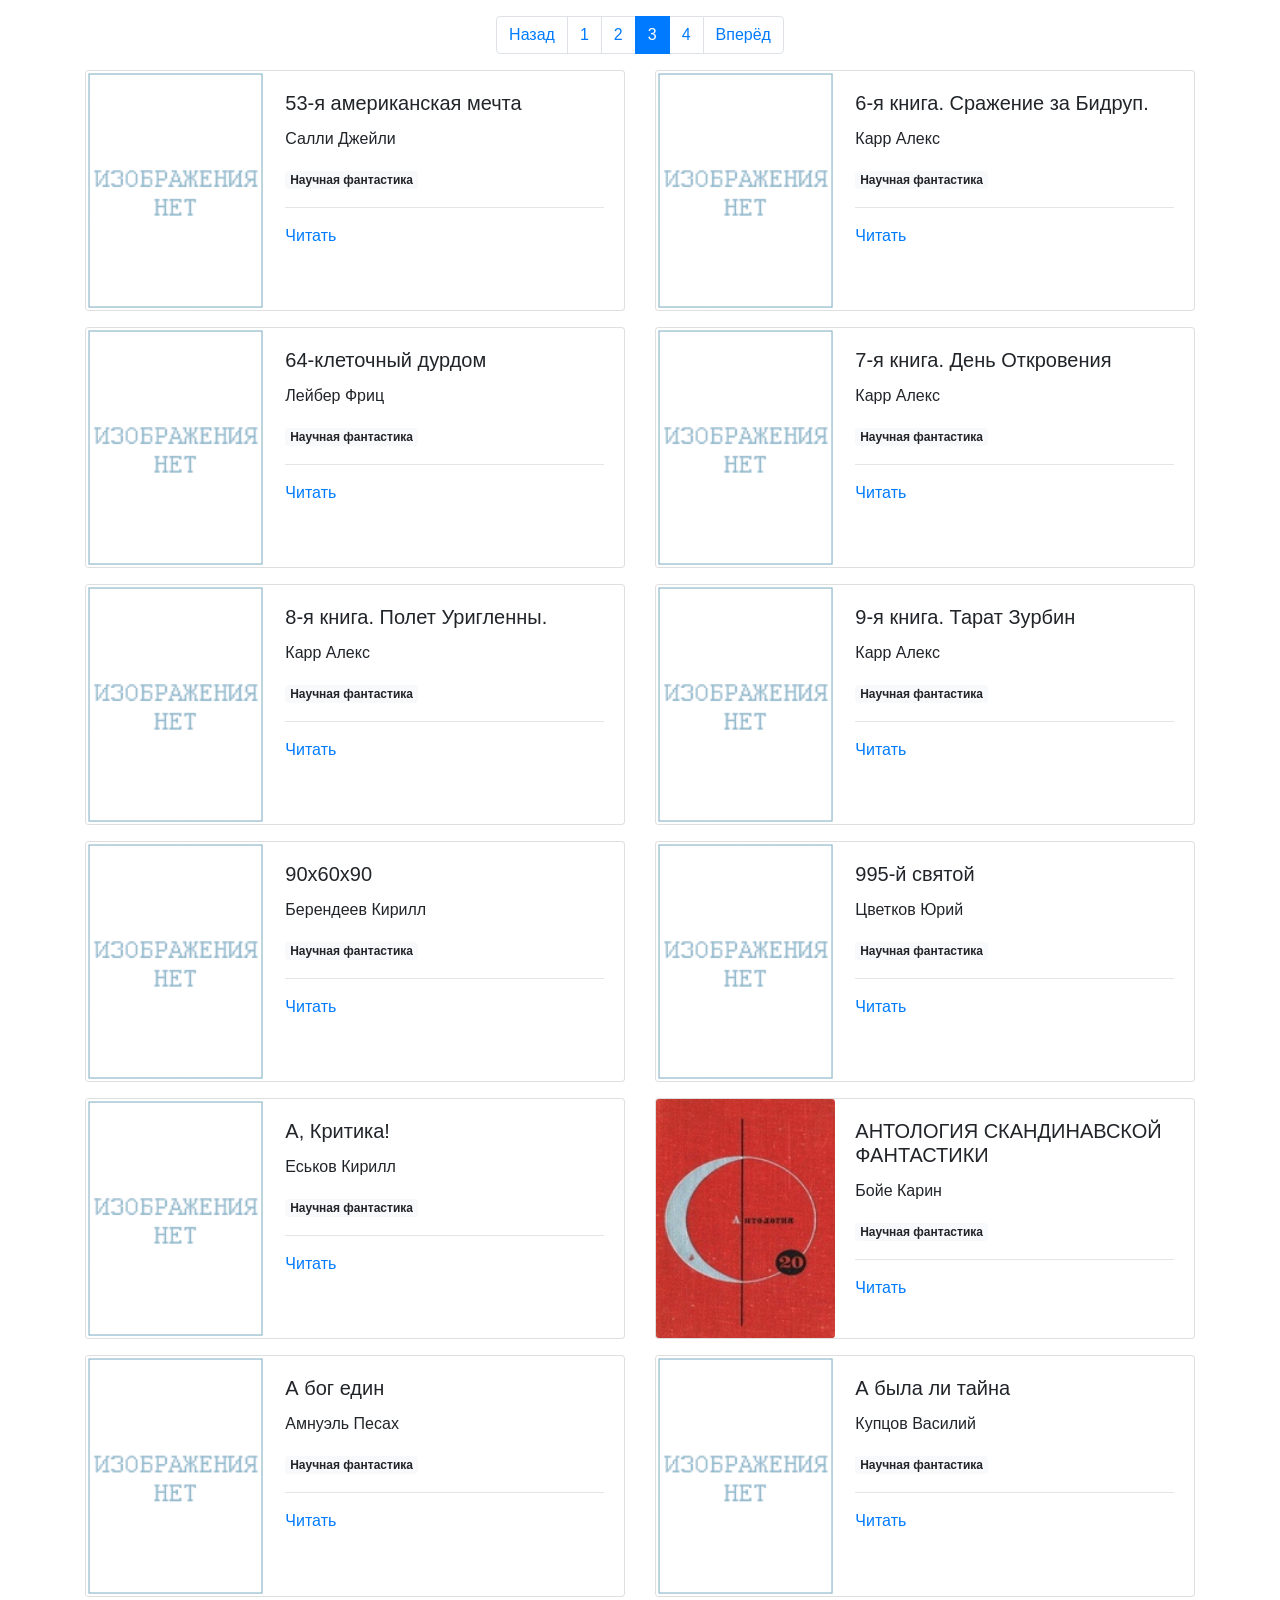
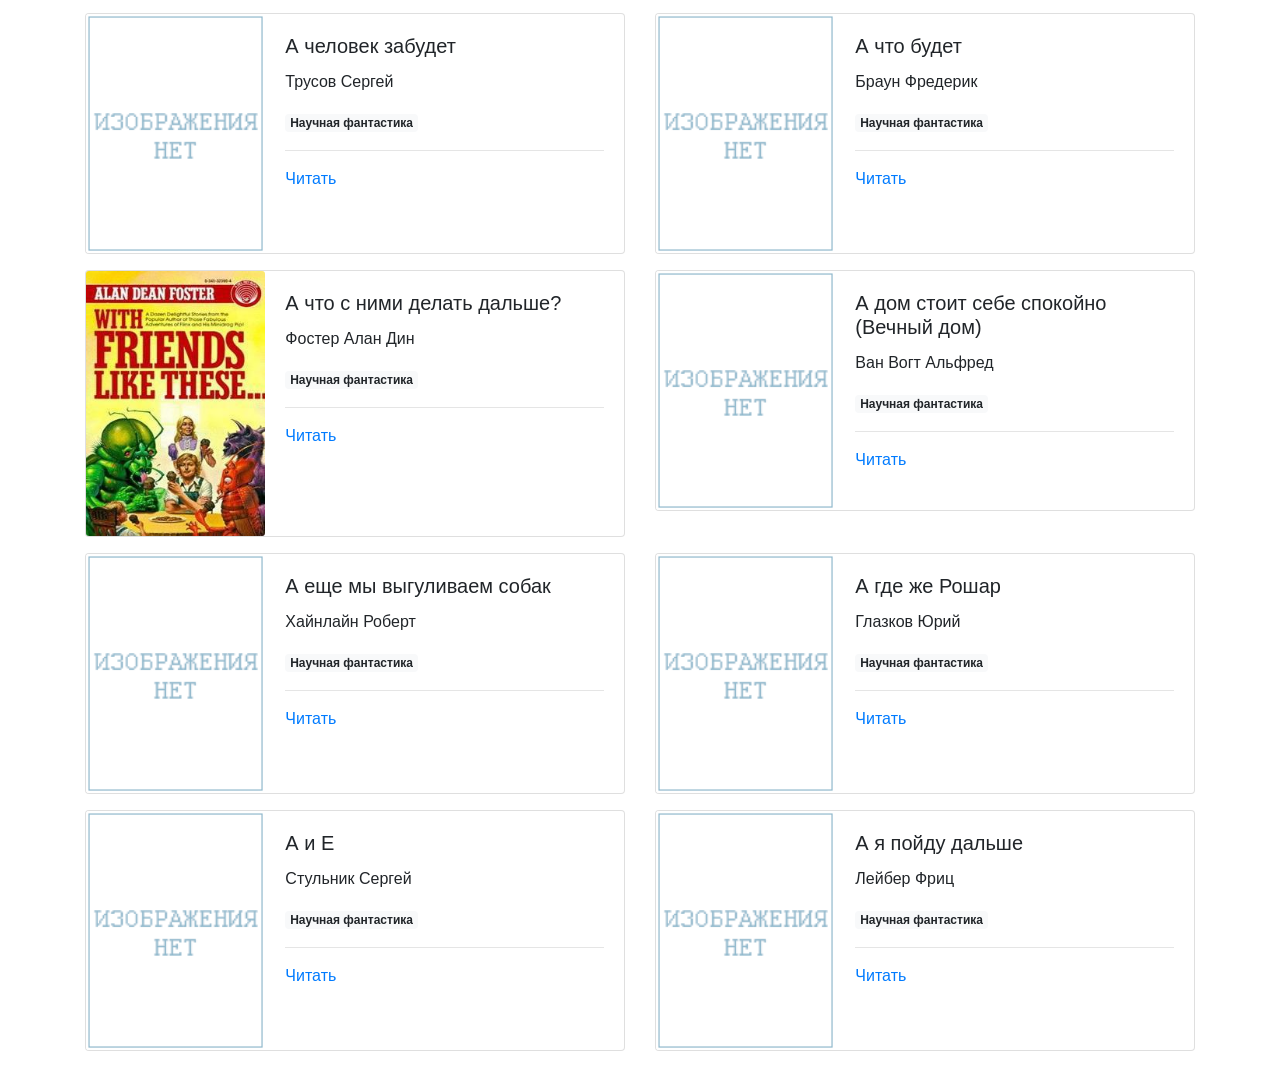
<file: pages/index3.html>
<!doctype html>
<html lang="en">
  <head>
    <!-- Required meta tags -->
    <meta charset="utf-8">
    <meta name="viewport" content="width=device-width, initial-scale=1, shrink-to-fit=no">

    <!-- Bootstrap CSS -->
    <link rel="stylesheet" href="../static/bootstrap.css">

    <link type="image/x-icon" href="../media/favicon.ico" rel="shortcut icon">

    <title>Библиотека фантастики</title>
  </head>
  <body>
    <nav aria-label="Page navigation example">
      <ul class="pagination justify-content-center mt-3">
        
          <li class="page-item"><a class="page-link" href="index2.html">Назад</a></li>
        
        
          
            <li class="page-item"><a class="page-link" href="index1.html">1</a></li>
          
        
          
            <li class="page-item"><a class="page-link" href="index2.html">2</a></li>
          
        
          
            <li class="page-item active"><a class="page-link" href="index3.html">3</a></li>
          
        
          
            <li class="page-item"><a class="page-link" href="index4.html">4</a></li>
          
        
        
          <li class="page-item"><a class="page-link" href="index4.html">Вперёд</a></li>
        
      </ul>
    </nav>
    
      <div class="container">
        <div class="row">
          
            <div class="col">
              <div class="card mb-3" style="max-width: 540px;">
                <div class="row no-gutters">
                  <div class="col-md-4">
                    <img src="../imgs/nopic.gif" class="card-img" alt="53-я американская мечта">
                  </div>
                  <div class="col-md-8">
                    <div class="card-body">
                      <h5 class="card-title">53-я американская мечта</h5>
                      <p>Салли Джейли</p>
                      
                        <span class="badge badge-light">Научная фантастика</span>
                      
                      <hr>
                      <a href="../books/53-%D1%8F%20%D0%B0%D0%BC%D0%B5%D1%80%D0%B8%D0%BA%D0%B0%D0%BD%D1%81%D0%BA%D0%B0%D1%8F%20%D0%BC%D0%B5%D1%87%D1%82%D0%B0.txt">Читать</a>
                    </div>
                  </div>
                </div>
              </div>
            </div>
          
            <div class="col">
              <div class="card mb-3" style="max-width: 540px;">
                <div class="row no-gutters">
                  <div class="col-md-4">
                    <img src="../imgs/nopic.gif" class="card-img" alt="6-я книга. Сражение за Бидруп.">
                  </div>
                  <div class="col-md-8">
                    <div class="card-body">
                      <h5 class="card-title">6-я книга. Сражение за Бидруп.</h5>
                      <p>Карр Алекс</p>
                      
                        <span class="badge badge-light">Научная фантастика</span>
                      
                      <hr>
                      <a href="../books/6-%D1%8F%20%D0%BA%D0%BD%D0%B8%D0%B3%D0%B0.%20%D0%A1%D1%80%D0%B0%D0%B6%D0%B5%D0%BD%D0%B8%D0%B5%20%D0%B7%D0%B0%20%D0%91%D0%B8%D0%B4%D1%80%D1%83%D0%BF..txt">Читать</a>
                    </div>
                  </div>
                </div>
              </div>
            </div>
          
        </div>
      </div>
    
      <div class="container">
        <div class="row">
          
            <div class="col">
              <div class="card mb-3" style="max-width: 540px;">
                <div class="row no-gutters">
                  <div class="col-md-4">
                    <img src="../imgs/nopic.gif" class="card-img" alt="64-клеточный дурдом">
                  </div>
                  <div class="col-md-8">
                    <div class="card-body">
                      <h5 class="card-title">64-клеточный дурдом</h5>
                      <p>Лейбер Фриц</p>
                      
                        <span class="badge badge-light">Научная фантастика</span>
                      
                      <hr>
                      <a href="../books/64-%D0%BA%D0%BB%D0%B5%D1%82%D0%BE%D1%87%D0%BD%D1%8B%D0%B9%20%D0%B4%D1%83%D1%80%D0%B4%D0%BE%D0%BC.txt">Читать</a>
                    </div>
                  </div>
                </div>
              </div>
            </div>
          
            <div class="col">
              <div class="card mb-3" style="max-width: 540px;">
                <div class="row no-gutters">
                  <div class="col-md-4">
                    <img src="../imgs/nopic.gif" class="card-img" alt="7-я книга. День Откровения">
                  </div>
                  <div class="col-md-8">
                    <div class="card-body">
                      <h5 class="card-title">7-я книга. День Откровения</h5>
                      <p>Карр Алекс</p>
                      
                        <span class="badge badge-light">Научная фантастика</span>
                      
                      <hr>
                      <a href="../books/7-%D1%8F%20%D0%BA%D0%BD%D0%B8%D0%B3%D0%B0.%20%D0%94%D0%B5%D0%BD%D1%8C%20%D0%9E%D1%82%D0%BA%D1%80%D0%BE%D0%B2%D0%B5%D0%BD%D0%B8%D1%8F.txt">Читать</a>
                    </div>
                  </div>
                </div>
              </div>
            </div>
          
        </div>
      </div>
    
      <div class="container">
        <div class="row">
          
            <div class="col">
              <div class="card mb-3" style="max-width: 540px;">
                <div class="row no-gutters">
                  <div class="col-md-4">
                    <img src="../imgs/nopic.gif" class="card-img" alt="8-я книга. Полет Уригленны.">
                  </div>
                  <div class="col-md-8">
                    <div class="card-body">
                      <h5 class="card-title">8-я книга. Полет Уригленны.</h5>
                      <p>Карр Алекс</p>
                      
                        <span class="badge badge-light">Научная фантастика</span>
                      
                      <hr>
                      <a href="../books/8-%D1%8F%20%D0%BA%D0%BD%D0%B8%D0%B3%D0%B0.%20%D0%9F%D0%BE%D0%BB%D0%B5%D1%82%20%D0%A3%D1%80%D0%B8%D0%B3%D0%BB%D0%B5%D0%BD%D0%BD%D1%8B..txt">Читать</a>
                    </div>
                  </div>
                </div>
              </div>
            </div>
          
            <div class="col">
              <div class="card mb-3" style="max-width: 540px;">
                <div class="row no-gutters">
                  <div class="col-md-4">
                    <img src="../imgs/nopic.gif" class="card-img" alt="9-я книга. Тарат Зурбин">
                  </div>
                  <div class="col-md-8">
                    <div class="card-body">
                      <h5 class="card-title">9-я книга. Тарат Зурбин</h5>
                      <p>Карр Алекс</p>
                      
                        <span class="badge badge-light">Научная фантастика</span>
                      
                      <hr>
                      <a href="../books/9-%D1%8F%20%D0%BA%D0%BD%D0%B8%D0%B3%D0%B0.%20%D0%A2%D0%B0%D1%80%D0%B0%D1%82%20%D0%97%D1%83%D1%80%D0%B1%D0%B8%D0%BD.txt">Читать</a>
                    </div>
                  </div>
                </div>
              </div>
            </div>
          
        </div>
      </div>
    
      <div class="container">
        <div class="row">
          
            <div class="col">
              <div class="card mb-3" style="max-width: 540px;">
                <div class="row no-gutters">
                  <div class="col-md-4">
                    <img src="../imgs/nopic.gif" class="card-img" alt="90х60х90">
                  </div>
                  <div class="col-md-8">
                    <div class="card-body">
                      <h5 class="card-title">90х60х90</h5>
                      <p>Берендеев Кирилл</p>
                      
                        <span class="badge badge-light">Научная фантастика</span>
                      
                      <hr>
                      <a href="../books/90%D1%8560%D1%8590.txt">Читать</a>
                    </div>
                  </div>
                </div>
              </div>
            </div>
          
            <div class="col">
              <div class="card mb-3" style="max-width: 540px;">
                <div class="row no-gutters">
                  <div class="col-md-4">
                    <img src="../imgs/nopic.gif" class="card-img" alt="995-й святой">
                  </div>
                  <div class="col-md-8">
                    <div class="card-body">
                      <h5 class="card-title">995-й святой</h5>
                      <p>Цветков Юрий</p>
                      
                        <span class="badge badge-light">Научная фантастика</span>
                      
                      <hr>
                      <a href="../books/995-%D0%B9%20%D1%81%D0%B2%D1%8F%D1%82%D0%BE%D0%B9.txt">Читать</a>
                    </div>
                  </div>
                </div>
              </div>
            </div>
          
        </div>
      </div>
    
      <div class="container">
        <div class="row">
          
            <div class="col">
              <div class="card mb-3" style="max-width: 540px;">
                <div class="row no-gutters">
                  <div class="col-md-4">
                    <img src="../imgs/nopic.gif" class="card-img" alt="А, Критика!">
                  </div>
                  <div class="col-md-8">
                    <div class="card-body">
                      <h5 class="card-title">А, Критика!</h5>
                      <p>Еськов Кирилл</p>
                      
                        <span class="badge badge-light">Научная фантастика</span>
                      
                      <hr>
                      <a href="../books/%D0%90%2C%20%D0%9A%D1%80%D0%B8%D1%82%D0%B8%D0%BA%D0%B0%21.txt">Читать</a>
                    </div>
                  </div>
                </div>
              </div>
            </div>
          
            <div class="col">
              <div class="card mb-3" style="max-width: 540px;">
                <div class="row no-gutters">
                  <div class="col-md-4">
                    <img src="../imgs/18949.jpg" class="card-img" alt="АНТОЛОГИЯ СКАНДИНАВСКОЙ ФАНТАСТИКИ">
                  </div>
                  <div class="col-md-8">
                    <div class="card-body">
                      <h5 class="card-title">АНТОЛОГИЯ СКАНДИНАВСКОЙ ФАНТАСТИКИ</h5>
                      <p>Бойе Карин</p>
                      
                        <span class="badge badge-light">Научная фантастика</span>
                      
                      <hr>
                      <a href="../books/%D0%90%D0%9D%D0%A2%D0%9E%D0%9B%D0%9E%D0%93%D0%98%D0%AF%20%D0%A1%D0%9A%D0%90%D0%9D%D0%94%D0%98%D0%9D%D0%90%D0%92%D0%A1%D0%9A%D0%9E%D0%99%20%D0%A4%D0%90%D0%9D%D0%A2%D0%90%D0%A1%D0%A2%D0%98%D0%9A%D0%98.txt">Читать</a>
                    </div>
                  </div>
                </div>
              </div>
            </div>
          
        </div>
      </div>
    
      <div class="container">
        <div class="row">
          
            <div class="col">
              <div class="card mb-3" style="max-width: 540px;">
                <div class="row no-gutters">
                  <div class="col-md-4">
                    <img src="../imgs/nopic.gif" class="card-img" alt="А бог един">
                  </div>
                  <div class="col-md-8">
                    <div class="card-body">
                      <h5 class="card-title">А бог един</h5>
                      <p>Амнуэль Песах</p>
                      
                        <span class="badge badge-light">Научная фантастика</span>
                      
                      <hr>
                      <a href="../books/%D0%90%20%D0%B1%D0%BE%D0%B3%20%D0%B5%D0%B4%D0%B8%D0%BD.txt">Читать</a>
                    </div>
                  </div>
                </div>
              </div>
            </div>
          
            <div class="col">
              <div class="card mb-3" style="max-width: 540px;">
                <div class="row no-gutters">
                  <div class="col-md-4">
                    <img src="../imgs/nopic.gif" class="card-img" alt="А была ли тайна">
                  </div>
                  <div class="col-md-8">
                    <div class="card-body">
                      <h5 class="card-title">А была ли тайна</h5>
                      <p>Купцов Василий</p>
                      
                        <span class="badge badge-light">Научная фантастика</span>
                      
                      <hr>
                      <a href="../books/%D0%90%20%D0%B1%D1%8B%D0%BB%D0%B0%20%D0%BB%D0%B8%20%D1%82%D0%B0%D0%B9%D0%BD%D0%B0.txt">Читать</a>
                    </div>
                  </div>
                </div>
              </div>
            </div>
          
        </div>
      </div>
    
      <div class="container">
        <div class="row">
          
            <div class="col">
              <div class="card mb-3" style="max-width: 540px;">
                <div class="row no-gutters">
                  <div class="col-md-4">
                    <img src="../imgs/nopic.gif" class="card-img" alt="А человек забудет">
                  </div>
                  <div class="col-md-8">
                    <div class="card-body">
                      <h5 class="card-title">А человек забудет</h5>
                      <p>Трусов Сергей</p>
                      
                        <span class="badge badge-light">Научная фантастика</span>
                      
                      <hr>
                      <a href="../books/%D0%90%20%D1%87%D0%B5%D0%BB%D0%BE%D0%B2%D0%B5%D0%BA%20%D0%B7%D0%B0%D0%B1%D1%83%D0%B4%D0%B5%D1%82.txt">Читать</a>
                    </div>
                  </div>
                </div>
              </div>
            </div>
          
            <div class="col">
              <div class="card mb-3" style="max-width: 540px;">
                <div class="row no-gutters">
                  <div class="col-md-4">
                    <img src="../imgs/nopic.gif" class="card-img" alt="А что будет">
                  </div>
                  <div class="col-md-8">
                    <div class="card-body">
                      <h5 class="card-title">А что будет</h5>
                      <p>Браун Фредерик</p>
                      
                        <span class="badge badge-light">Научная фантастика</span>
                      
                      <hr>
                      <a href="../books/%D0%90%20%D1%87%D1%82%D0%BE%20%D0%B1%D1%83%D0%B4%D0%B5%D1%82.txt">Читать</a>
                    </div>
                  </div>
                </div>
              </div>
            </div>
          
        </div>
      </div>
    
      <div class="container">
        <div class="row">
          
            <div class="col">
              <div class="card mb-3" style="max-width: 540px;">
                <div class="row no-gutters">
                  <div class="col-md-4">
                    <img src="../imgs/18956.jpg" class="card-img" alt="А что с ними делать дальше?">
                  </div>
                  <div class="col-md-8">
                    <div class="card-body">
                      <h5 class="card-title">А что с ними делать дальше?</h5>
                      <p>Фостер Алан Дин</p>
                      
                        <span class="badge badge-light">Научная фантастика</span>
                      
                      <hr>
                      <a href="../books/%D0%90%20%D1%87%D1%82%D0%BE%20%D1%81%20%D0%BD%D0%B8%D0%BC%D0%B8%20%D0%B4%D0%B5%D0%BB%D0%B0%D1%82%D1%8C%20%D0%B4%D0%B0%D0%BB%D1%8C%D1%88%D0%B5%3F.txt">Читать</a>
                    </div>
                  </div>
                </div>
              </div>
            </div>
          
            <div class="col">
              <div class="card mb-3" style="max-width: 540px;">
                <div class="row no-gutters">
                  <div class="col-md-4">
                    <img src="../imgs/nopic.gif" class="card-img" alt="А дом стоит себе спокойно (Вечный дом)">
                  </div>
                  <div class="col-md-8">
                    <div class="card-body">
                      <h5 class="card-title">А дом стоит себе спокойно (Вечный дом)</h5>
                      <p>Ван Вогт Альфред</p>
                      
                        <span class="badge badge-light">Научная фантастика</span>
                      
                      <hr>
                      <a href="../books/%D0%90%20%D0%B4%D0%BE%D0%BC%20%D1%81%D1%82%D0%BE%D0%B8%D1%82%20%D1%81%D0%B5%D0%B1%D0%B5%20%D1%81%D0%BF%D0%BE%D0%BA%D0%BE%D0%B9%D0%BD%D0%BE%20%28%D0%92%D0%B5%D1%87%D0%BD%D1%8B%D0%B9%20%D0%B4%D0%BE%D0%BC%29.txt">Читать</a>
                    </div>
                  </div>
                </div>
              </div>
            </div>
          
        </div>
      </div>
    
      <div class="container">
        <div class="row">
          
            <div class="col">
              <div class="card mb-3" style="max-width: 540px;">
                <div class="row no-gutters">
                  <div class="col-md-4">
                    <img src="../imgs/nopic.gif" class="card-img" alt="А еще мы выгуливаем собак">
                  </div>
                  <div class="col-md-8">
                    <div class="card-body">
                      <h5 class="card-title">А еще мы выгуливаем собак</h5>
                      <p>Хайнлайн Роберт</p>
                      
                        <span class="badge badge-light">Научная фантастика</span>
                      
                      <hr>
                      <a href="../books/%D0%90%20%D0%B5%D1%89%D0%B5%20%D0%BC%D1%8B%20%D0%B2%D1%8B%D0%B3%D1%83%D0%BB%D0%B8%D0%B2%D0%B0%D0%B5%D0%BC%20%D1%81%D0%BE%D0%B1%D0%B0%D0%BA.txt">Читать</a>
                    </div>
                  </div>
                </div>
              </div>
            </div>
          
            <div class="col">
              <div class="card mb-3" style="max-width: 540px;">
                <div class="row no-gutters">
                  <div class="col-md-4">
                    <img src="../imgs/nopic.gif" class="card-img" alt="А где же Рошар">
                  </div>
                  <div class="col-md-8">
                    <div class="card-body">
                      <h5 class="card-title">А где же Рошар</h5>
                      <p>Глазков Юрий</p>
                      
                        <span class="badge badge-light">Научная фантастика</span>
                      
                      <hr>
                      <a href="../books/%D0%90%20%D0%B3%D0%B4%D0%B5%20%D0%B6%D0%B5%20%D0%A0%D0%BE%D1%88%D0%B0%D1%80.txt">Читать</a>
                    </div>
                  </div>
                </div>
              </div>
            </div>
          
        </div>
      </div>
    
      <div class="container">
        <div class="row">
          
            <div class="col">
              <div class="card mb-3" style="max-width: 540px;">
                <div class="row no-gutters">
                  <div class="col-md-4">
                    <img src="../imgs/nopic.gif" class="card-img" alt="А и Е">
                  </div>
                  <div class="col-md-8">
                    <div class="card-body">
                      <h5 class="card-title">А и Е</h5>
                      <p>Стульник Сергей</p>
                      
                        <span class="badge badge-light">Научная фантастика</span>
                      
                      <hr>
                      <a href="../books/%D0%90%20%D0%B8%20%D0%95.txt">Читать</a>
                    </div>
                  </div>
                </div>
              </div>
            </div>
          
            <div class="col">
              <div class="card mb-3" style="max-width: 540px;">
                <div class="row no-gutters">
                  <div class="col-md-4">
                    <img src="../imgs/nopic.gif" class="card-img" alt="А я пойду дальше">
                  </div>
                  <div class="col-md-8">
                    <div class="card-body">
                      <h5 class="card-title">А я пойду дальше</h5>
                      <p>Лейбер Фриц</p>
                      
                        <span class="badge badge-light">Научная фантастика</span>
                      
                      <hr>
                      <a href="../books/%D0%90%20%D1%8F%20%D0%BF%D0%BE%D0%B9%D0%B4%D1%83%20%D0%B4%D0%B0%D0%BB%D1%8C%D1%88%D0%B5.txt">Читать</a>
                    </div>
                  </div>
                </div>
              </div>
            </div>
          
        </div>
      </div>
    

    <!-- Optional JavaScript; choose one of the two! -->

    <script src="../static/jquery.js"></script>
    <script src="../static/bootstrap.js"></script>

  </body>
</html>
</file>
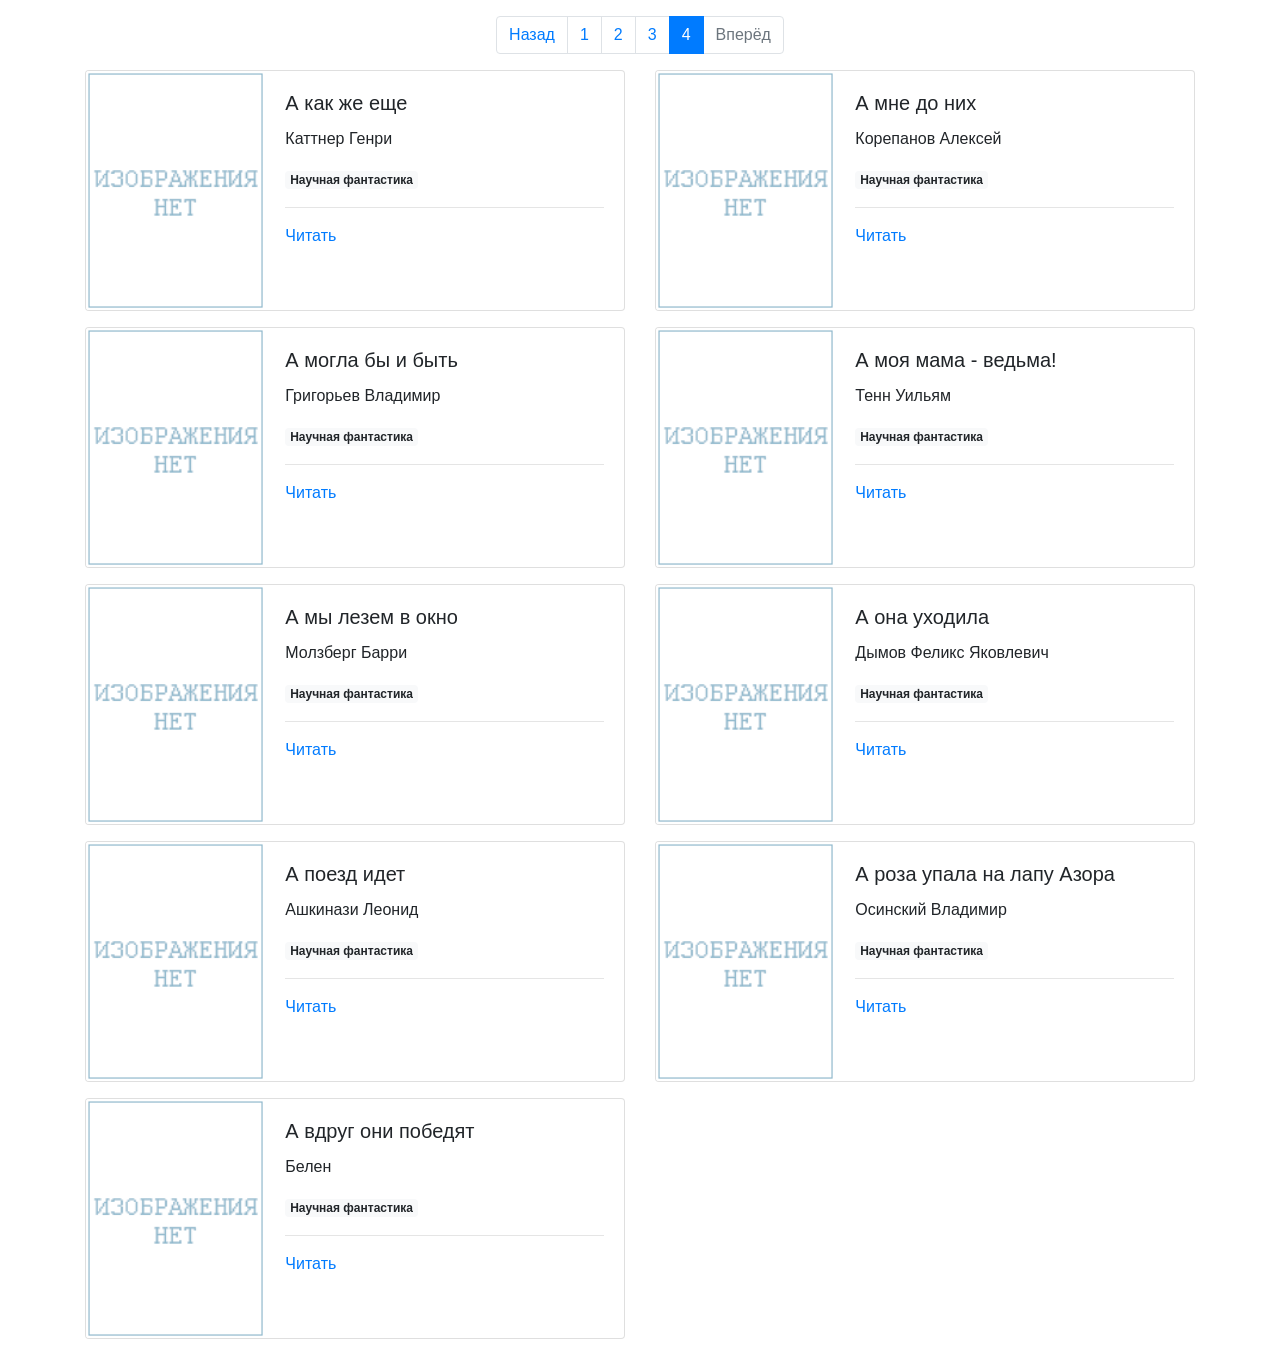
<file: pages/index4.html>
<!doctype html>
<html lang="en">
  <head>
    <!-- Required meta tags -->
    <meta charset="utf-8">
    <meta name="viewport" content="width=device-width, initial-scale=1, shrink-to-fit=no">

    <!-- Bootstrap CSS -->
    <link rel="stylesheet" href="../static/bootstrap.css">

    <link type="image/x-icon" href="../media/favicon.ico" rel="shortcut icon">

    <title>Библиотека фантастики</title>
  </head>
  <body>
    <nav aria-label="Page navigation example">
      <ul class="pagination justify-content-center mt-3">
        
          <li class="page-item"><a class="page-link" href="index3.html">Назад</a></li>
        
        
          
            <li class="page-item"><a class="page-link" href="index1.html">1</a></li>
          
        
          
            <li class="page-item"><a class="page-link" href="index2.html">2</a></li>
          
        
          
            <li class="page-item"><a class="page-link" href="index3.html">3</a></li>
          
        
          
            <li class="page-item active"><a class="page-link" href="index4.html">4</a></li>
          
        
        
          <li class="page-item disabled"><a class="page-link">Вперёд</a></li>
        
      </ul>
    </nav>
    
      <div class="container">
        <div class="row">
          
            <div class="col">
              <div class="card mb-3" style="max-width: 540px;">
                <div class="row no-gutters">
                  <div class="col-md-4">
                    <img src="../imgs/nopic.gif" class="card-img" alt="А как же еще">
                  </div>
                  <div class="col-md-8">
                    <div class="card-body">
                      <h5 class="card-title">А как же еще</h5>
                      <p>Каттнер Генри</p>
                      
                        <span class="badge badge-light">Научная фантастика</span>
                      
                      <hr>
                      <a href="../books/%D0%90%20%D0%BA%D0%B0%D0%BA%20%D0%B6%D0%B5%20%D0%B5%D1%89%D0%B5.txt">Читать</a>
                    </div>
                  </div>
                </div>
              </div>
            </div>
          
            <div class="col">
              <div class="card mb-3" style="max-width: 540px;">
                <div class="row no-gutters">
                  <div class="col-md-4">
                    <img src="../imgs/nopic.gif" class="card-img" alt="А мне до них">
                  </div>
                  <div class="col-md-8">
                    <div class="card-body">
                      <h5 class="card-title">А мне до них</h5>
                      <p>Корепанов Алексей</p>
                      
                        <span class="badge badge-light">Научная фантастика</span>
                      
                      <hr>
                      <a href="../books/%D0%90%20%D0%BC%D0%BD%D0%B5%20%D0%B4%D0%BE%20%D0%BD%D0%B8%D1%85.txt">Читать</a>
                    </div>
                  </div>
                </div>
              </div>
            </div>
          
        </div>
      </div>
    
      <div class="container">
        <div class="row">
          
            <div class="col">
              <div class="card mb-3" style="max-width: 540px;">
                <div class="row no-gutters">
                  <div class="col-md-4">
                    <img src="../imgs/nopic.gif" class="card-img" alt="А могла бы и быть">
                  </div>
                  <div class="col-md-8">
                    <div class="card-body">
                      <h5 class="card-title">А могла бы и быть</h5>
                      <p>Григорьев Владимир</p>
                      
                        <span class="badge badge-light">Научная фантастика</span>
                      
                      <hr>
                      <a href="../books/%D0%90%20%D0%BC%D0%BE%D0%B3%D0%BB%D0%B0%20%D0%B1%D1%8B%20%D0%B8%20%D0%B1%D1%8B%D1%82%D1%8C.txt">Читать</a>
                    </div>
                  </div>
                </div>
              </div>
            </div>
          
            <div class="col">
              <div class="card mb-3" style="max-width: 540px;">
                <div class="row no-gutters">
                  <div class="col-md-4">
                    <img src="../imgs/nopic.gif" class="card-img" alt="А моя мама - ведьма!">
                  </div>
                  <div class="col-md-8">
                    <div class="card-body">
                      <h5 class="card-title">А моя мама - ведьма!</h5>
                      <p>Тенн Уильям</p>
                      
                        <span class="badge badge-light">Научная фантастика</span>
                      
                      <hr>
                      <a href="../books/%D0%90%20%D0%BC%D0%BE%D1%8F%20%D0%BC%D0%B0%D0%BC%D0%B0%20-%20%D0%B2%D0%B5%D0%B4%D1%8C%D0%BC%D0%B0%21.txt">Читать</a>
                    </div>
                  </div>
                </div>
              </div>
            </div>
          
        </div>
      </div>
    
      <div class="container">
        <div class="row">
          
            <div class="col">
              <div class="card mb-3" style="max-width: 540px;">
                <div class="row no-gutters">
                  <div class="col-md-4">
                    <img src="../imgs/nopic.gif" class="card-img" alt="А мы лезем в окно">
                  </div>
                  <div class="col-md-8">
                    <div class="card-body">
                      <h5 class="card-title">А мы лезем в окно</h5>
                      <p>Молзберг Барри</p>
                      
                        <span class="badge badge-light">Научная фантастика</span>
                      
                      <hr>
                      <a href="../books/%D0%90%20%D0%BC%D1%8B%20%D0%BB%D0%B5%D0%B7%D0%B5%D0%BC%20%D0%B2%20%D0%BE%D0%BA%D0%BD%D0%BE.txt">Читать</a>
                    </div>
                  </div>
                </div>
              </div>
            </div>
          
            <div class="col">
              <div class="card mb-3" style="max-width: 540px;">
                <div class="row no-gutters">
                  <div class="col-md-4">
                    <img src="../imgs/nopic.gif" class="card-img" alt="А она уходила">
                  </div>
                  <div class="col-md-8">
                    <div class="card-body">
                      <h5 class="card-title">А она уходила</h5>
                      <p>Дымов Феликс Яковлевич</p>
                      
                        <span class="badge badge-light">Научная фантастика</span>
                      
                      <hr>
                      <a href="../books/%D0%90%20%D0%BE%D0%BD%D0%B0%20%D1%83%D1%85%D0%BE%D0%B4%D0%B8%D0%BB%D0%B0.txt">Читать</a>
                    </div>
                  </div>
                </div>
              </div>
            </div>
          
        </div>
      </div>
    
      <div class="container">
        <div class="row">
          
            <div class="col">
              <div class="card mb-3" style="max-width: 540px;">
                <div class="row no-gutters">
                  <div class="col-md-4">
                    <img src="../imgs/nopic.gif" class="card-img" alt="А поезд идет">
                  </div>
                  <div class="col-md-8">
                    <div class="card-body">
                      <h5 class="card-title">А поезд идет</h5>
                      <p>Ашкинази Леонид</p>
                      
                        <span class="badge badge-light">Научная фантастика</span>
                      
                      <hr>
                      <a href="../books/%D0%90%20%D0%BF%D0%BE%D0%B5%D0%B7%D0%B4%20%D0%B8%D0%B4%D0%B5%D1%82.txt">Читать</a>
                    </div>
                  </div>
                </div>
              </div>
            </div>
          
            <div class="col">
              <div class="card mb-3" style="max-width: 540px;">
                <div class="row no-gutters">
                  <div class="col-md-4">
                    <img src="../imgs/nopic.gif" class="card-img" alt="А роза упала на лапу Азора">
                  </div>
                  <div class="col-md-8">
                    <div class="card-body">
                      <h5 class="card-title">А роза упала на лапу Азора</h5>
                      <p>Осинский Владимир</p>
                      
                        <span class="badge badge-light">Научная фантастика</span>
                      
                      <hr>
                      <a href="../books/%D0%90%20%D1%80%D0%BE%D0%B7%D0%B0%20%D1%83%D0%BF%D0%B0%D0%BB%D0%B0%20%D0%BD%D0%B0%20%D0%BB%D0%B0%D0%BF%D1%83%20%D0%90%D0%B7%D0%BE%D1%80%D0%B0.txt">Читать</a>
                    </div>
                  </div>
                </div>
              </div>
            </div>
          
        </div>
      </div>
    
      <div class="container">
        <div class="row">
          
            <div class="col">
              <div class="card mb-3" style="max-width: 540px;">
                <div class="row no-gutters">
                  <div class="col-md-4">
                    <img src="../imgs/nopic.gif" class="card-img" alt="А вдруг они победят">
                  </div>
                  <div class="col-md-8">
                    <div class="card-body">
                      <h5 class="card-title">А вдруг они победят</h5>
                      <p>Белен</p>
                      
                        <span class="badge badge-light">Научная фантастика</span>
                      
                      <hr>
                      <a href="../books/%D0%90%20%D0%B2%D0%B4%D1%80%D1%83%D0%B3%20%D0%BE%D0%BD%D0%B8%20%D0%BF%D0%BE%D0%B1%D0%B5%D0%B4%D1%8F%D1%82.txt">Читать</a>
                    </div>
                  </div>
                </div>
              </div>
            </div>
          
        </div>
      </div>
    

    <!-- Optional JavaScript; choose one of the two! -->

    <script src="../static/jquery.js"></script>
    <script src="../static/bootstrap.js"></script>

  </body>
</html>
</file>
